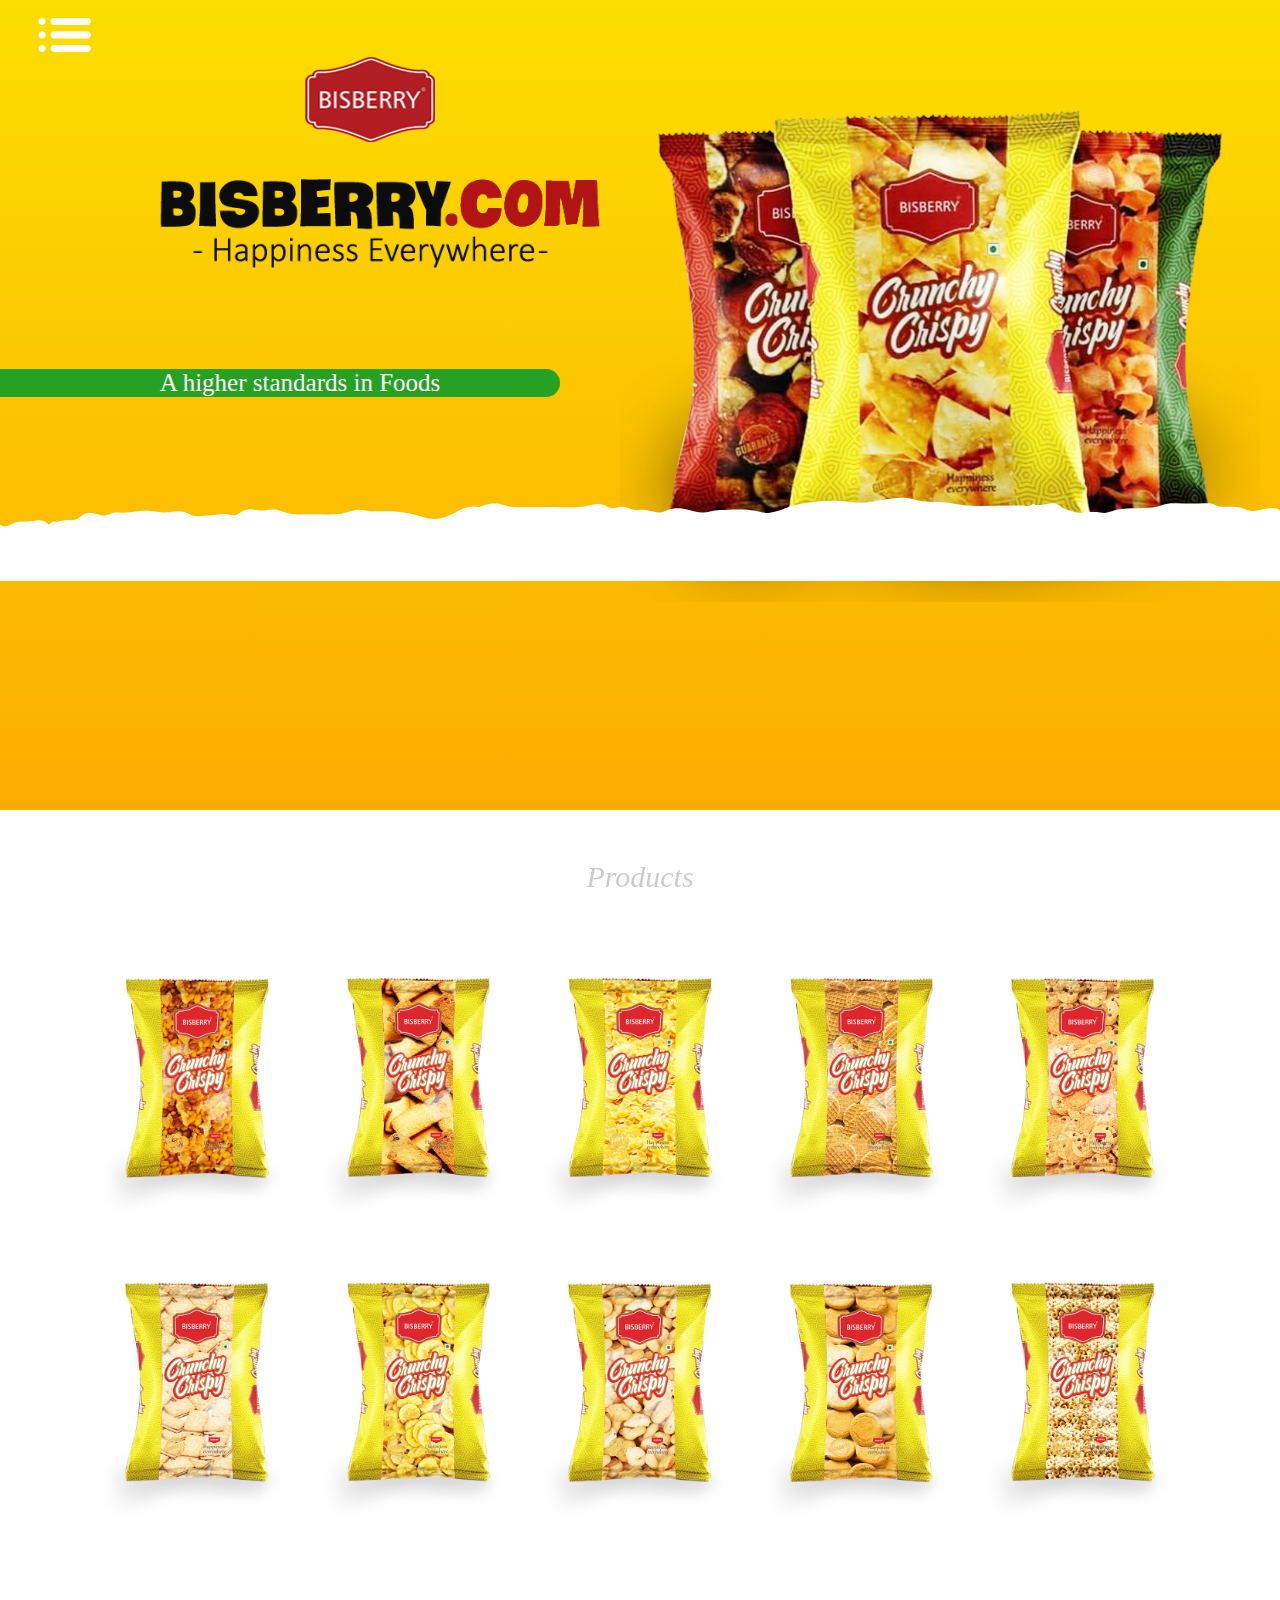
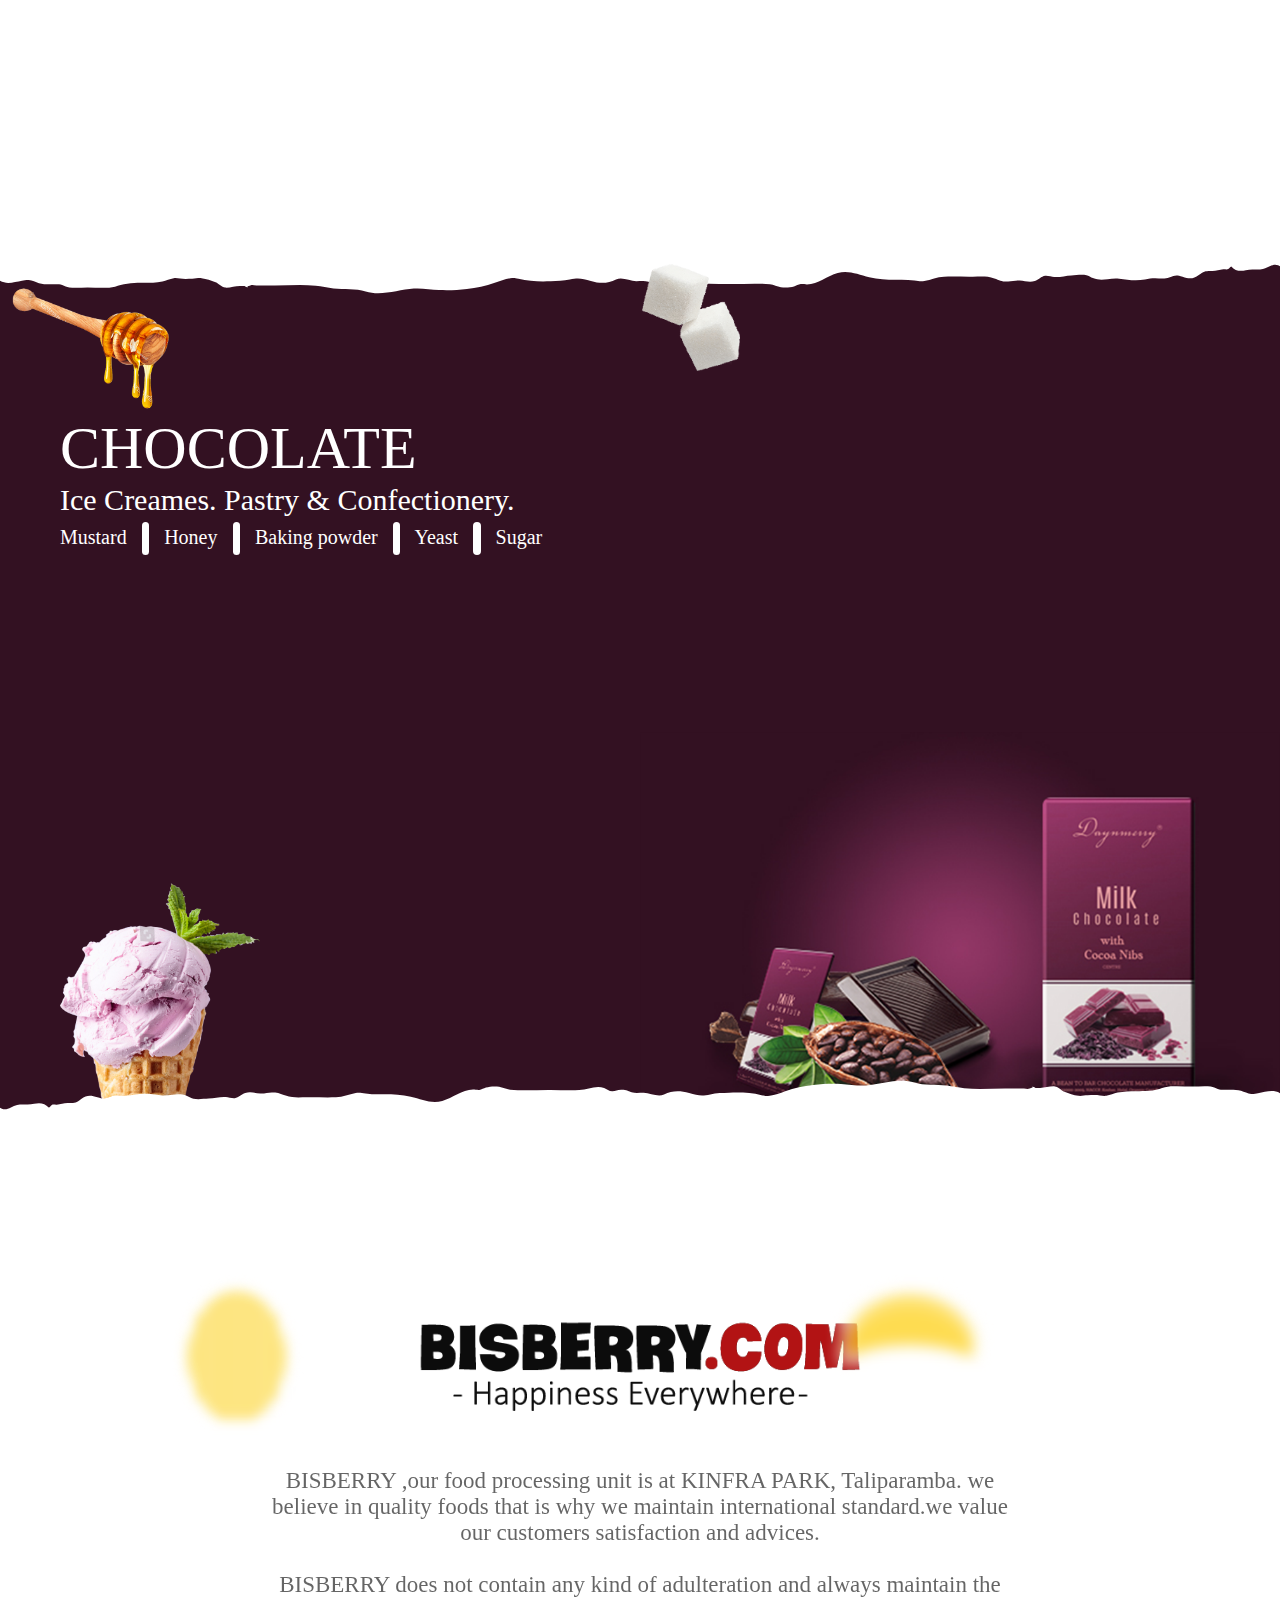
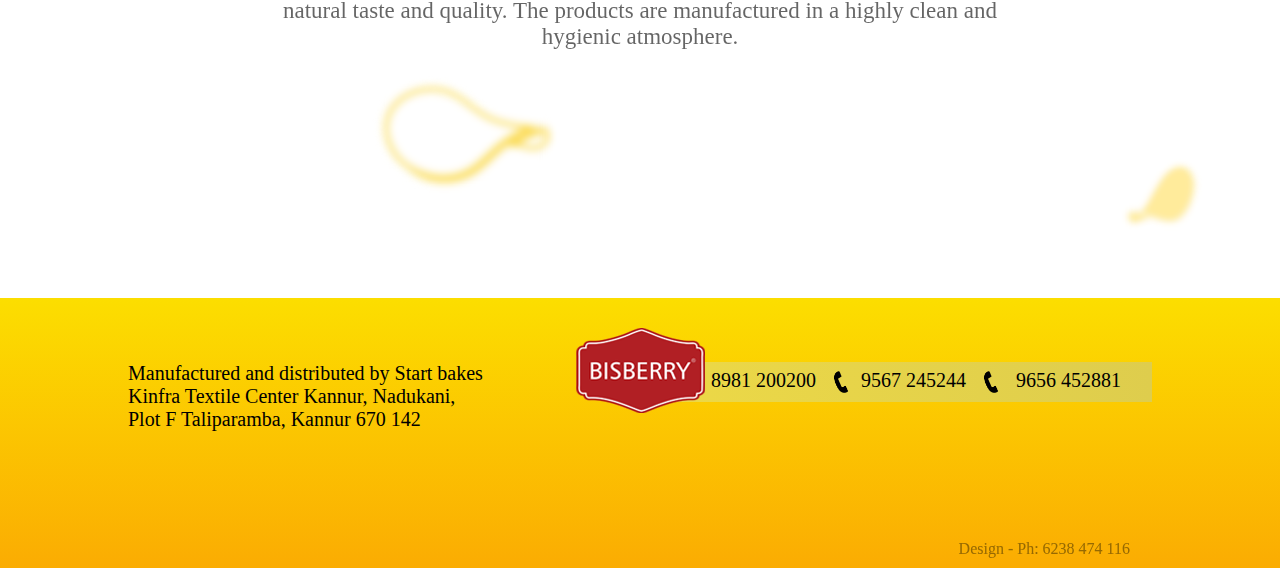
<file: pc.htm>
<!DOCTYPE html>
<html class="html" lang="en-US">
 <head>

  <!-- https://www.geeksforgeeks.org/how-to-show-page-loading-div-until-the-page-has-finished-loading/-->
  <meta http-equiv="Content-type" content="text/html;charset=UTF-8"/>
  <link rel="shortcut icon" href="../images/a-master-favicon.ico?80398973"/>

<link rel="stylesheet" href="styles.css">
<meta name="viewport" content="width=device-width, initial-scale=1.0">

  <title>Bisberry.com</title>
    <link rel="shortcut icon" href="./assets/a-master-favicon.ico?80398973"/>
  <meta name="viewport" content=""/>
  <link rel="canonical" href="http://Bisberry.com/index.html"/>

  <!-- CSS -->
 <style> 
        #loader { 
        	width: 100vw;
        	height: 100vh;
            animation: spalsh 2s linear infinite; 
            position: relative;
            top: 0;
        } 
          
        @keyframes spalsh {
         	0% { 
                transform: rotateY(0deg);
            }  
            50% { 
                transform: rotateY(150deg);
            }
            100% { 
                transform: rotateY(0deg);
            } 
        } 
          
        .center { 
             position: absolute; 
            top: 0; 
            bottom: 0; 
            left: 0; 
            right: 0; 
            margin: auto; 
        } 
    </style> 
   </head>


 <body>

 <div id="loader"  >
 	<img class="center" width="100" src="./asset/logo.png">
 </div> 







 <div  class="top">

   <nav>

      <button  class="collapsible"><img src="./asset/menu.png" width="60"></button>
      
      <div class="links">
      <a href="#page" id="home">Home</a><br>
      <a href="#products">Products</a><br>
      <a href="#about" >About us</a><br>
      <a href="#contact">Contact us</a><br>
    </div>

 </nav>




<div class="name">

	<div class="title">
		<div style="margin-left: 100px"><img class="logo" width="130" src="./asset/logo.png" /></div>
		<div class="bisberry" style="scale: 85%; margin:20px 0px 0px 120px;"><img src='./asset/titile.png'/></div>
		<div class="higer_standard"><p class="text">A higher standards in Foods</p></div>
	
	</div>

	<div class="packs">
	<img class="packs_pack" src='asset/packs.png'/>
	</div>
</div>
<svg class="lineBold">
  <path stroke="" stroke-width="4" fill="#fff"  d="M1032.2,22.7c0.5,0,1,0.1,1.5,0.3c4,0.5,8.6,15,9.8,18.3c1.7,8.2,3.8,16.4,6.2,24.4c1,2.8,2,5.6,3,8.3
	c6,17.7,8.8,36.7,15.4,54.2c-1.7,1.6-6.9,1.8-8.4,2.1c-22.5,3.2-45.1,6-67.6,9.3c-62.5,9.2-125.1,18-188.1,23.1
	c-82.8,6.8-166.5,1.7-249.4,2.1c-94.6,0.5-189,6.7-283.6,6.3c-65.1-0.2-130.1-0.1-195.2-0.1c-15.8,0-31.6-0.4-47.4,0.1
	c-3.7,0.1-6.4-0.3-9.9-1.5c-6.2-2.2-8.4-4.6-11.5-10.2c-3.2-9.7-6.2-19.5-8.9-29.4c-2.5-8.8-5-17.7-7.5-26.6
	c-5-20.6-4.1-44.1,3.5-64.3c2.1,1.9,5.2,4.7,7.8,5.7C7.3,46.9,12,42.2,17.1,41c5.7-1.3,11.5,0.4,17.1-1.2c5.1-1.4,10.9-0.8,14.5,3.8
	c1.4-0.5,1.8-2,3.1-2.7c1.6-0.9,3.2,0,4.9-0.2c3.9-0.4,7.3-1.7,11.4-1.6c6.2,0.1,8-0.1,13.1-4.1c5.4-4.2,9.6-4,16.2-1.8
	c6.5,2.1,7.4,1.6,13.5-0.8c4.3-1.7,9.4-0.7,13.9-0.7c3.7,0,6.6-0.5,10.3-1.2c8.5-1.5,17.4-0.5,25.7,0.8c4.1,0.6,7.5,0,11.6-0.5
	c5.4-0.7,9.4-0.9,14.7,1.1c2.1,0.8,4.2,2.4,6.4,2.9c4.5,0.9,10.6,0,15.2-0.2c5.8-0.2,11.1-2,17.1-1.6c2.4,0.2,6.5,1.5,9,1.2
	c4.1-0.6,6.6-4.1,10.4-5.2c5.2-1.5,9.9,0.1,15,0.5c3.7,0.3,7.9-0.9,11.6-1c6.3-0.3,8.5,1.3,13.8,3.1c7.5,2.5,12.9,1.8,21.7,1.7
	c9.5-0.1,19.1,0.3,28.7,0c7-0.2,12.9-3.2,19.7-4.4c3.6-0.6,6.3,0.1,9.8,0.6c5.1,0.7,10,0.9,15.2,0.8c10.3-0.1,20,0.1,30.1,2.5
	c10.8,2.5,20.4,7.2,31.5,4.2c10.6-2.9,19.4-11.2,30.8-11.4c1.8,0,4.4,0.6,6.2,0.4c2.4-0.3,4.3-1.7,6.7-2.4c3.8-1.2,9.1-1.4,13.1-0.8
	c3.8,0.6,7,2.5,11,2.9c13.3,1.3,26.9,0.2,40.3,0.3c9.6,0,19.3,0.6,28.9,0.1c8.5-0.5,16.2-5,24.8-2.2c2.8,0.9,5.2,3.6,8.3,3.4
	c3.5-0.2,4.8-1.7,9.2-1.6c5.7,0.1,5.8,1.2,10,2.6c4,1.3,7.9,0.5,12.1,0.5c6.5,0.1,14.3,4.9,20.3,1.7c8.1-4.2,16.1-4.2,25.1-1.5
	c8.3,2.5,12.9,3.4,21.1,1.4c6.3-1.5,12.7-1.5,19.1-1.7c11-0.3,21.6-0.2,32.2,2.5c3.7,0.9,4.6,1,8.2,0.6c5.3-1,10.4-2.6,15.5-4.6
	c9.1-3.2,18.4-5.2,27.9-6.1c9.3-1.3,18.4-1.6,27.8-1.2c8.4,0.4,16.8,2.1,25.3,1.5c15.5-1.1,32.8-7.8,48.1-2.9
	c10,3.2,21.5,1.7,32.2,3c5.9,0.7,11.8,2.1,17.7,2.7c13.5,1.5,27.5,0.3,41,0.3c6.3,0,12.6,0.1,18.8,0.1c2.2,0,3.5,0.8,5.7-0.1
	c0.5-0.2,0.9-0.5,1.4-0.6c0.7-0.2,1.3-0.1,2-0.1c2.3,0.2,4.6,0.3,7,0.2c4.9-0.1,9.8-1.9,14.7-1.6c3.8,0.3,6.1,3.9,9.6,5.3
	c4.7,1.8,9,3.5,14,4.1c3.1,0.4,6.1-0.6,9.3-0.6c4,0,8.2-0.3,12.2,0.2c2.3,0.3,4.1,0.8,6.4,0.4c3.9-0.7,7.5-2.3,11.3-3.2
	c9.3-2,18.7-1.2,28.2-1.5c4.7-0.2,9.1-0.8,13.6-2.1c3.7-1.1,7.4-2.4,11.3-2.7c7.2-0.4,14.6,0.1,21.8,0.1c6,0,12.3-0.6,18.2,0
	c2.6,0.3,4.7,1.7,7.1,2.5c2.2,0.8,3.9,0.8,6.3,0.8c5.8,0,11.4-0.5,16.9,1.1c3.3,1,6.7,2.9,10.2,3.2c2.1,0.2,4.9-0.4,6.8-0.8
	c7.8-1.3,16-4.4,23.2,0.7c2.3,1.6,3.9,3.3,6.6,4.5c3.9,1.6,8.1,1.8,12.2,1.1c6.6-1.2,12.7-3.9,19.4-4.9c6.5-1,12.8-1,19.3-0.9
	c5.1,0.1,10.2,0.4,15.3,0.6c5.5,0.3,10.6,0.8,15.9-1.1c5.8-2,11.1-5.1,17.3-5.9c4.8-0.6,9.9-0.6,14.7,0c4.8,0.6,9.5,2,14.4,2.4
	c6.1,0.5,11.8,0,17.7-1.5c11.2-2.9,22-5.4,33.6-6.2c9.3-0.7,18.6-0.3,27.9-0.2c8.2,0.1,15.6,0.3,23.6-1.5c10.2-2.2,20.1-5.3,30.2-8
	c7-1.9,14-3.7,21.2-4.4c6.7-0.7,13.7-0.1,20.5-0.1c7.8,0,15.6,0,23.4,0c1.3,0,3.6-0.5,4.7-0.3c1.2,0.3,2.6,4.3,2.4,4
	c1.6,3.7,2.8,7.8,4.1,11.6c2.4,7.2,4.1,14.3,4.9,21.9c0.5,4.7,0.9,9.2,1.8,13.9c1.8,8.9,4.6,17.6,6.6,26.4
	c1.9,8.5,2.4,16.7,3.5,25.2c0.3,2.3,1.8,6.9,0.5,9.2c-1.5,2.7-6.3,2-8.8,2.1c-12.6,0.2-25.2-0.1-37.7-0.1c-28.8,0-57.5,0.4-86.2,1.5
	c-34.4,1.2-68.7,3.4-103,4.6c-23.8,0.9-47.6,1.6-71.5,0.3c-27.6-1.5-55.3-3.5-82.7-6.9c-10.7-1.3-21.2-3.2-31.8-4.8
	c-12-1.8-24-2.6-36.1-2.6c-5.5,0-11.2,0.4-16.8,0.2c-3.6-0.2-6.2-2.5-9.4-3.8c-7.8-3.3-16.6-3.5-24.9-2.8
	c-6.3,0.5-12.5,2.7-18.5,4.6c-6.5,2-13,4-18.9,7.4c-3.1,1.7-5.7,3.3-9,4.6c-4.5,1.7-8,5.2-12.6,6.3c-3.3,0.8-6.7,0.1-10,1"/>
</svg><!--LINEBOLD_1-->
</div>


 <div class="products">
 	<div class="products_name">	<i>Products</i></div>
 
 	<div class="imgs">
		 <img src="./asset/pack_10.png" />
		 <img src="./asset/pack_2.png" />
		 <img src="./asset/pack_3.png" />
		 <img src="./asset/pack_4.png" />
		 <img src="./asset/pack_5.png" />
		 <img src="./asset/pack_6.png" />
		 <img src="./asset/pack_7.png" />
		 <img src="./asset/pack_8.png" />
		 <img src="./asset/pack_9.png" />
		 <img src="./asset/pack_1.png" />
 	</div>
 </div>
<svg class="lineBold" style="transform: rotate(180deg); top: 50px;">
  <path stroke="" stroke-width="4" fill="#fff"  d="M1032.2,22.7c0.5,0,1,0.1,1.5,0.3c4,0.5,8.6,15,9.8,18.3c1.7,8.2,3.8,16.4,6.2,24.4c1,2.8,2,5.6,3,8.3
	c6,17.7,8.8,36.7,15.4,54.2c-1.7,1.6-6.9,1.8-8.4,2.1c-22.5,3.2-45.1,6-67.6,9.3c-62.5,9.2-125.1,18-188.1,23.1
	c-82.8,6.8-166.5,1.7-249.4,2.1c-94.6,0.5-189,6.7-283.6,6.3c-65.1-0.2-130.1-0.1-195.2-0.1c-15.8,0-31.6-0.4-47.4,0.1
	c-3.7,0.1-6.4-0.3-9.9-1.5c-6.2-2.2-8.4-4.6-11.5-10.2c-3.2-9.7-6.2-19.5-8.9-29.4c-2.5-8.8-5-17.7-7.5-26.6
	c-5-20.6-4.1-44.1,3.5-64.3c2.1,1.9,5.2,4.7,7.8,5.7C7.3,46.9,12,42.2,17.1,41c5.7-1.3,11.5,0.4,17.1-1.2c5.1-1.4,10.9-0.8,14.5,3.8
	c1.4-0.5,1.8-2,3.1-2.7c1.6-0.9,3.2,0,4.9-0.2c3.9-0.4,7.3-1.7,11.4-1.6c6.2,0.1,8-0.1,13.1-4.1c5.4-4.2,9.6-4,16.2-1.8
	c6.5,2.1,7.4,1.6,13.5-0.8c4.3-1.7,9.4-0.7,13.9-0.7c3.7,0,6.6-0.5,10.3-1.2c8.5-1.5,17.4-0.5,25.7,0.8c4.1,0.6,7.5,0,11.6-0.5
	c5.4-0.7,9.4-0.9,14.7,1.1c2.1,0.8,4.2,2.4,6.4,2.9c4.5,0.9,10.6,0,15.2-0.2c5.8-0.2,11.1-2,17.1-1.6c2.4,0.2,6.5,1.5,9,1.2
	c4.1-0.6,6.6-4.1,10.4-5.2c5.2-1.5,9.9,0.1,15,0.5c3.7,0.3,7.9-0.9,11.6-1c6.3-0.3,8.5,1.3,13.8,3.1c7.5,2.5,12.9,1.8,21.7,1.7
	c9.5-0.1,19.1,0.3,28.7,0c7-0.2,12.9-3.2,19.7-4.4c3.6-0.6,6.3,0.1,9.8,0.6c5.1,0.7,10,0.9,15.2,0.8c10.3-0.1,20,0.1,30.1,2.5
	c10.8,2.5,20.4,7.2,31.5,4.2c10.6-2.9,19.4-11.2,30.8-11.4c1.8,0,4.4,0.6,6.2,0.4c2.4-0.3,4.3-1.7,6.7-2.4c3.8-1.2,9.1-1.4,13.1-0.8
	c3.8,0.6,7,2.5,11,2.9c13.3,1.3,26.9,0.2,40.3,0.3c9.6,0,19.3,0.6,28.9,0.1c8.5-0.5,16.2-5,24.8-2.2c2.8,0.9,5.2,3.6,8.3,3.4
	c3.5-0.2,4.8-1.7,9.2-1.6c5.7,0.1,5.8,1.2,10,2.6c4,1.3,7.9,0.5,12.1,0.5c6.5,0.1,14.3,4.9,20.3,1.7c8.1-4.2,16.1-4.2,25.1-1.5
	c8.3,2.5,12.9,3.4,21.1,1.4c6.3-1.5,12.7-1.5,19.1-1.7c11-0.3,21.6-0.2,32.2,2.5c3.7,0.9,4.6,1,8.2,0.6c5.3-1,10.4-2.6,15.5-4.6
	c9.1-3.2,18.4-5.2,27.9-6.1c9.3-1.3,18.4-1.6,27.8-1.2c8.4,0.4,16.8,2.1,25.3,1.5c15.5-1.1,32.8-7.8,48.1-2.9
	c10,3.2,21.5,1.7,32.2,3c5.9,0.7,11.8,2.1,17.7,2.7c13.5,1.5,27.5,0.3,41,0.3c6.3,0,12.6,0.1,18.8,0.1c2.2,0,3.5,0.8,5.7-0.1
	c0.5-0.2,0.9-0.5,1.4-0.6c0.7-0.2,1.3-0.1,2-0.1c2.3,0.2,4.6,0.3,7,0.2c4.9-0.1,9.8-1.9,14.7-1.6c3.8,0.3,6.1,3.9,9.6,5.3
	c4.7,1.8,9,3.5,14,4.1c3.1,0.4,6.1-0.6,9.3-0.6c4,0,8.2-0.3,12.2,0.2c2.3,0.3,4.1,0.8,6.4,0.4c3.9-0.7,7.5-2.3,11.3-3.2
	c9.3-2,18.7-1.2,28.2-1.5c4.7-0.2,9.1-0.8,13.6-2.1c3.7-1.1,7.4-2.4,11.3-2.7c7.2-0.4,14.6,0.1,21.8,0.1c6,0,12.3-0.6,18.2,0
	c2.6,0.3,4.7,1.7,7.1,2.5c2.2,0.8,3.9,0.8,6.3,0.8c5.8,0,11.4-0.5,16.9,1.1c3.3,1,6.7,2.9,10.2,3.2c2.1,0.2,4.9-0.4,6.8-0.8
	c7.8-1.3,16-4.4,23.2,0.7c2.3,1.6,3.9,3.3,6.6,4.5c3.9,1.6,8.1,1.8,12.2,1.1c6.6-1.2,12.7-3.9,19.4-4.9c6.5-1,12.8-1,19.3-0.9
	c5.1,0.1,10.2,0.4,15.3,0.6c5.5,0.3,10.6,0.8,15.9-1.1c5.8-2,11.1-5.1,17.3-5.9c4.8-0.6,9.9-0.6,14.7,0c4.8,0.6,9.5,2,14.4,2.4
	c6.1,0.5,11.8,0,17.7-1.5c11.2-2.9,22-5.4,33.6-6.2c9.3-0.7,18.6-0.3,27.9-0.2c8.2,0.1,15.6,0.3,23.6-1.5c10.2-2.2,20.1-5.3,30.2-8
	c7-1.9,14-3.7,21.2-4.4c6.7-0.7,13.7-0.1,20.5-0.1c7.8,0,15.6,0,23.4,0c1.3,0,3.6-0.5,4.7-0.3c1.2,0.3,2.6,4.3,2.4,4
	c1.6,3.7,2.8,7.8,4.1,11.6c2.4,7.2,4.1,14.3,4.9,21.9c0.5,4.7,0.9,9.2,1.8,13.9c1.8,8.9,4.6,17.6,6.6,26.4
	c1.9,8.5,2.4,16.7,3.5,25.2c0.3,2.3,1.8,6.9,0.5,9.2c-1.5,2.7-6.3,2-8.8,2.1c-12.6,0.2-25.2-0.1-37.7-0.1c-28.8,0-57.5,0.4-86.2,1.5
	c-34.4,1.2-68.7,3.4-103,4.6c-23.8,0.9-47.6,1.6-71.5,0.3c-27.6-1.5-55.3-3.5-82.7-6.9c-10.7-1.3-21.2-3.2-31.8-4.8
	c-12-1.8-24-2.6-36.1-2.6c-5.5,0-11.2,0.4-16.8,0.2c-3.6-0.2-6.2-2.5-9.4-3.8c-7.8-3.3-16.6-3.5-24.9-2.8
	c-6.3,0.5-12.5,2.7-18.5,4.6c-6.5,2-13,4-18.9,7.4c-3.1,1.7-5.7,3.3-9,4.6c-4.5,1.7-8,5.2-12.6,6.3c-3.3,0.8-6.7,0.1-10,1"/>
</svg><!--LINEBOLD_1-->

<div class="choc">
  	<img width="200" src="./asset/honey.png" style="position: absolute; top: 0px;left: 0px; z-index: 1" />
  	<img class="particle" width="100" src="./asset/sugar.png" style="position: absolute;  top: 0px;left: 50%;z-index: 3" />
  	<img width="50%" src="./asset/choc.png" style="position: absolute; right: 0px; bottom: 0px;z-index: 1" />
  	<img width="200" src="./asset/ice.png" style="position: absolute;  left: 60px; bottom: 0px; z-index: 1" />

  	<div class="choc_text" style="position: absolute;  left: 60px; top: 150px; z-index: 1">
  		<p><b style="font-size: 60px; font-weight: 100">CHOCOLATE</b></br>
  			<p style="font-size: 30px;">Ice Creames. Pastry & Confectionery.</p>
			<p style="font-size: 20px;font-weight: 200">Mustard   <span class="dot">.</span>   Honey    <span class="dot">.</span>   Baking powder <span class="dot">.</span>     Yeast <span class="dot">.</span> Sugar</p>
  	</div>
 </div>

<svg class="lineBold" style="top: -100px;">
  <path stroke="" stroke-width="4" fill="#fff"  d="M1032.2,22.7c0.5,0,1,0.1,1.5,0.3c4,0.5,8.6,15,9.8,18.3c1.7,8.2,3.8,16.4,6.2,24.4c1,2.8,2,5.6,3,8.3
	c6,17.7,8.8,36.7,15.4,54.2c-1.7,1.6-6.9,1.8-8.4,2.1c-22.5,3.2-45.1,6-67.6,9.3c-62.5,9.2-125.1,18-188.1,23.1
	c-82.8,6.8-166.5,1.7-249.4,2.1c-94.6,0.5-189,6.7-283.6,6.3c-65.1-0.2-130.1-0.1-195.2-0.1c-15.8,0-31.6-0.4-47.4,0.1
	c-3.7,0.1-6.4-0.3-9.9-1.5c-6.2-2.2-8.4-4.6-11.5-10.2c-3.2-9.7-6.2-19.5-8.9-29.4c-2.5-8.8-5-17.7-7.5-26.6
	c-5-20.6-4.1-44.1,3.5-64.3c2.1,1.9,5.2,4.7,7.8,5.7C7.3,46.9,12,42.2,17.1,41c5.7-1.3,11.5,0.4,17.1-1.2c5.1-1.4,10.9-0.8,14.5,3.8
	c1.4-0.5,1.8-2,3.1-2.7c1.6-0.9,3.2,0,4.9-0.2c3.9-0.4,7.3-1.7,11.4-1.6c6.2,0.1,8-0.1,13.1-4.1c5.4-4.2,9.6-4,16.2-1.8
	c6.5,2.1,7.4,1.6,13.5-0.8c4.3-1.7,9.4-0.7,13.9-0.7c3.7,0,6.6-0.5,10.3-1.2c8.5-1.5,17.4-0.5,25.7,0.8c4.1,0.6,7.5,0,11.6-0.5
	c5.4-0.7,9.4-0.9,14.7,1.1c2.1,0.8,4.2,2.4,6.4,2.9c4.5,0.9,10.6,0,15.2-0.2c5.8-0.2,11.1-2,17.1-1.6c2.4,0.2,6.5,1.5,9,1.2
	c4.1-0.6,6.6-4.1,10.4-5.2c5.2-1.5,9.9,0.1,15,0.5c3.7,0.3,7.9-0.9,11.6-1c6.3-0.3,8.5,1.3,13.8,3.1c7.5,2.5,12.9,1.8,21.7,1.7
	c9.5-0.1,19.1,0.3,28.7,0c7-0.2,12.9-3.2,19.7-4.4c3.6-0.6,6.3,0.1,9.8,0.6c5.1,0.7,10,0.9,15.2,0.8c10.3-0.1,20,0.1,30.1,2.5
	c10.8,2.5,20.4,7.2,31.5,4.2c10.6-2.9,19.4-11.2,30.8-11.4c1.8,0,4.4,0.6,6.2,0.4c2.4-0.3,4.3-1.7,6.7-2.4c3.8-1.2,9.1-1.4,13.1-0.8
	c3.8,0.6,7,2.5,11,2.9c13.3,1.3,26.9,0.2,40.3,0.3c9.6,0,19.3,0.6,28.9,0.1c8.5-0.5,16.2-5,24.8-2.2c2.8,0.9,5.2,3.6,8.3,3.4
	c3.5-0.2,4.8-1.7,9.2-1.6c5.7,0.1,5.8,1.2,10,2.6c4,1.3,7.9,0.5,12.1,0.5c6.5,0.1,14.3,4.9,20.3,1.7c8.1-4.2,16.1-4.2,25.1-1.5
	c8.3,2.5,12.9,3.4,21.1,1.4c6.3-1.5,12.7-1.5,19.1-1.7c11-0.3,21.6-0.2,32.2,2.5c3.7,0.9,4.6,1,8.2,0.6c5.3-1,10.4-2.6,15.5-4.6
	c9.1-3.2,18.4-5.2,27.9-6.1c9.3-1.3,18.4-1.6,27.8-1.2c8.4,0.4,16.8,2.1,25.3,1.5c15.5-1.1,32.8-7.8,48.1-2.9
	c10,3.2,21.5,1.7,32.2,3c5.9,0.7,11.8,2.1,17.7,2.7c13.5,1.5,27.5,0.3,41,0.3c6.3,0,12.6,0.1,18.8,0.1c2.2,0,3.5,0.8,5.7-0.1
	c0.5-0.2,0.9-0.5,1.4-0.6c0.7-0.2,1.3-0.1,2-0.1c2.3,0.2,4.6,0.3,7,0.2c4.9-0.1,9.8-1.9,14.7-1.6c3.8,0.3,6.1,3.9,9.6,5.3
	c4.7,1.8,9,3.5,14,4.1c3.1,0.4,6.1-0.6,9.3-0.6c4,0,8.2-0.3,12.2,0.2c2.3,0.3,4.1,0.8,6.4,0.4c3.9-0.7,7.5-2.3,11.3-3.2
	c9.3-2,18.7-1.2,28.2-1.5c4.7-0.2,9.1-0.8,13.6-2.1c3.7-1.1,7.4-2.4,11.3-2.7c7.2-0.4,14.6,0.1,21.8,0.1c6,0,12.3-0.6,18.2,0
	c2.6,0.3,4.7,1.7,7.1,2.5c2.2,0.8,3.9,0.8,6.3,0.8c5.8,0,11.4-0.5,16.9,1.1c3.3,1,6.7,2.9,10.2,3.2c2.1,0.2,4.9-0.4,6.8-0.8
	c7.8-1.3,16-4.4,23.2,0.7c2.3,1.6,3.9,3.3,6.6,4.5c3.9,1.6,8.1,1.8,12.2,1.1c6.6-1.2,12.7-3.9,19.4-4.9c6.5-1,12.8-1,19.3-0.9
	c5.1,0.1,10.2,0.4,15.3,0.6c5.5,0.3,10.6,0.8,15.9-1.1c5.8-2,11.1-5.1,17.3-5.9c4.8-0.6,9.9-0.6,14.7,0c4.8,0.6,9.5,2,14.4,2.4
	c6.1,0.5,11.8,0,17.7-1.5c11.2-2.9,22-5.4,33.6-6.2c9.3-0.7,18.6-0.3,27.9-0.2c8.2,0.1,15.6,0.3,23.6-1.5c10.2-2.2,20.1-5.3,30.2-8
	c7-1.9,14-3.7,21.2-4.4c6.7-0.7,13.7-0.1,20.5-0.1c7.8,0,15.6,0,23.4,0c1.3,0,3.6-0.5,4.7-0.3c1.2,0.3,2.6,4.3,2.4,4
	c1.6,3.7,2.8,7.8,4.1,11.6c2.4,7.2,4.1,14.3,4.9,21.9c0.5,4.7,0.9,9.2,1.8,13.9c1.8,8.9,4.6,17.6,6.6,26.4
	c1.9,8.5,2.4,16.7,3.5,25.2c0.3,2.3,1.8,6.9,0.5,9.2c-1.5,2.7-6.3,2-8.8,2.1c-12.6,0.2-25.2-0.1-37.7-0.1c-28.8,0-57.5,0.4-86.2,1.5
	c-34.4,1.2-68.7,3.4-103,4.6c-23.8,0.9-47.6,1.6-71.5,0.3c-27.6-1.5-55.3-3.5-82.7-6.9c-10.7-1.3-21.2-3.2-31.8-4.8
	c-12-1.8-24-2.6-36.1-2.6c-5.5,0-11.2,0.4-16.8,0.2c-3.6-0.2-6.2-2.5-9.4-3.8c-7.8-3.3-16.6-3.5-24.9-2.8
	c-6.3,0.5-12.5,2.7-18.5,4.6c-6.5,2-13,4-18.9,7.4c-3.1,1.7-5.7,3.3-9,4.6c-4.5,1.7-8,5.2-12.6,6.3c-3.3,0.8-6.7,0.1-10,1"/>
</svg><!--LINEBOLD_1-->



<div class="contact">
	<div style="scale: 85%;margin-bottom: 40px; padding-top: 50px;z-index: 3"><img src='./asset/titile.png'/></div>

<div style="position: absolute; width: 60%; z-index: 3; opacity: 0.6">
<p>
BISBERRY ,our food processing unit is at KINFRA PARK, Taliparamba. we believe in quality foods that is why we maintain international standard.we value our customers satisfaction and advices.</p>
</br><p>
BISBERRY does not contain any kind of adulteration and always maintain the natural taste and quality. The products are manufactured in a highly clean and hygienic atmosphere.
</p>
</div>

<img class="particle" width="150" src="./asset/Particles/p1.png" style="position: absolute;  left: 160px; top: 0px; z-index: 0" />
<img class="particle" width="200" src="./asset/Particles/p2.png" style="position: absolute;  right: 260px; top: 0px; z-index: 0" />

<img class="particle" width="200" src="./asset/Particles/p3.png" style="position: absolute;  left: 360px; bottom: 100px; z-index: 0" />

<img class="particle" width="100" src="./asset/Particles/p4.png" style="position: absolute;  right: 60px; bottom: 50px; z-index: 0" />

</div>






	
<div class="footer">
	<img src="asset/logo.png" style="position: absolute; left: 45%; bottom: 150px; z-index: 4">
<div class="footer_text">
<p>Manufactured and distributed by Start bakes</br> 
Kinfra Textile Center Kannur, Nadukani, </br> 
Plot F Taliparamba, Kannur 670 142 </p>
</div>
<div class="footer_call">
	  <a href=""><img width="40" src="asset/phone.png"/>8981 200200</a> 
       <a href=""><img width="40" src="asset/phone.png"/>9567 245244 </a>
       <a href=""><img width="40"  src="asset/phone.png"/> 9656 452881 </a>
</div>


<div style="position: absolute; right: 150px; bottom: 10px; filter: invert(100);">
    <!-- <img src="./asset/tag.png">   -->
    <p><a href="https://www.instagram.com/amir_abbasy_" style="color: #fff; opacity: 0.4; text-decoration: none;">Design -  Ph: 6238 474 116</a></p>
    </div>
</div>



  <script>

  // Flashscreen
//-------------------------

      document.onreadystatechange = function() { 
            if (document.readyState !== "complete") { 
                document.querySelector( 
                  "body").style.visibility = "hidden"; 
                document.querySelector( 
                  "#loader").style.visibility = "visible"; 
            } else { 
                document.querySelector( 
                  "#loader").style.display = "none"; 
                document.querySelector( 
                  "body").style.visibility = "visible"; 
            } 
        }; 
   
  // amir Script
//-------------------------
var coll = document.getElementsByClassName("collapsible");
var i;
for (i = 0; i < coll.length; i++) {
  coll[i].addEventListener("click", function() {
    this.classList.toggle("active");
    var content = this.nextElementSibling;
    if (content.style.display === "block") {
      content.style.display = "none";
    } else {
      content.style.display = "block";
    }
  });
}


</script>
</body>
</html>
</file>
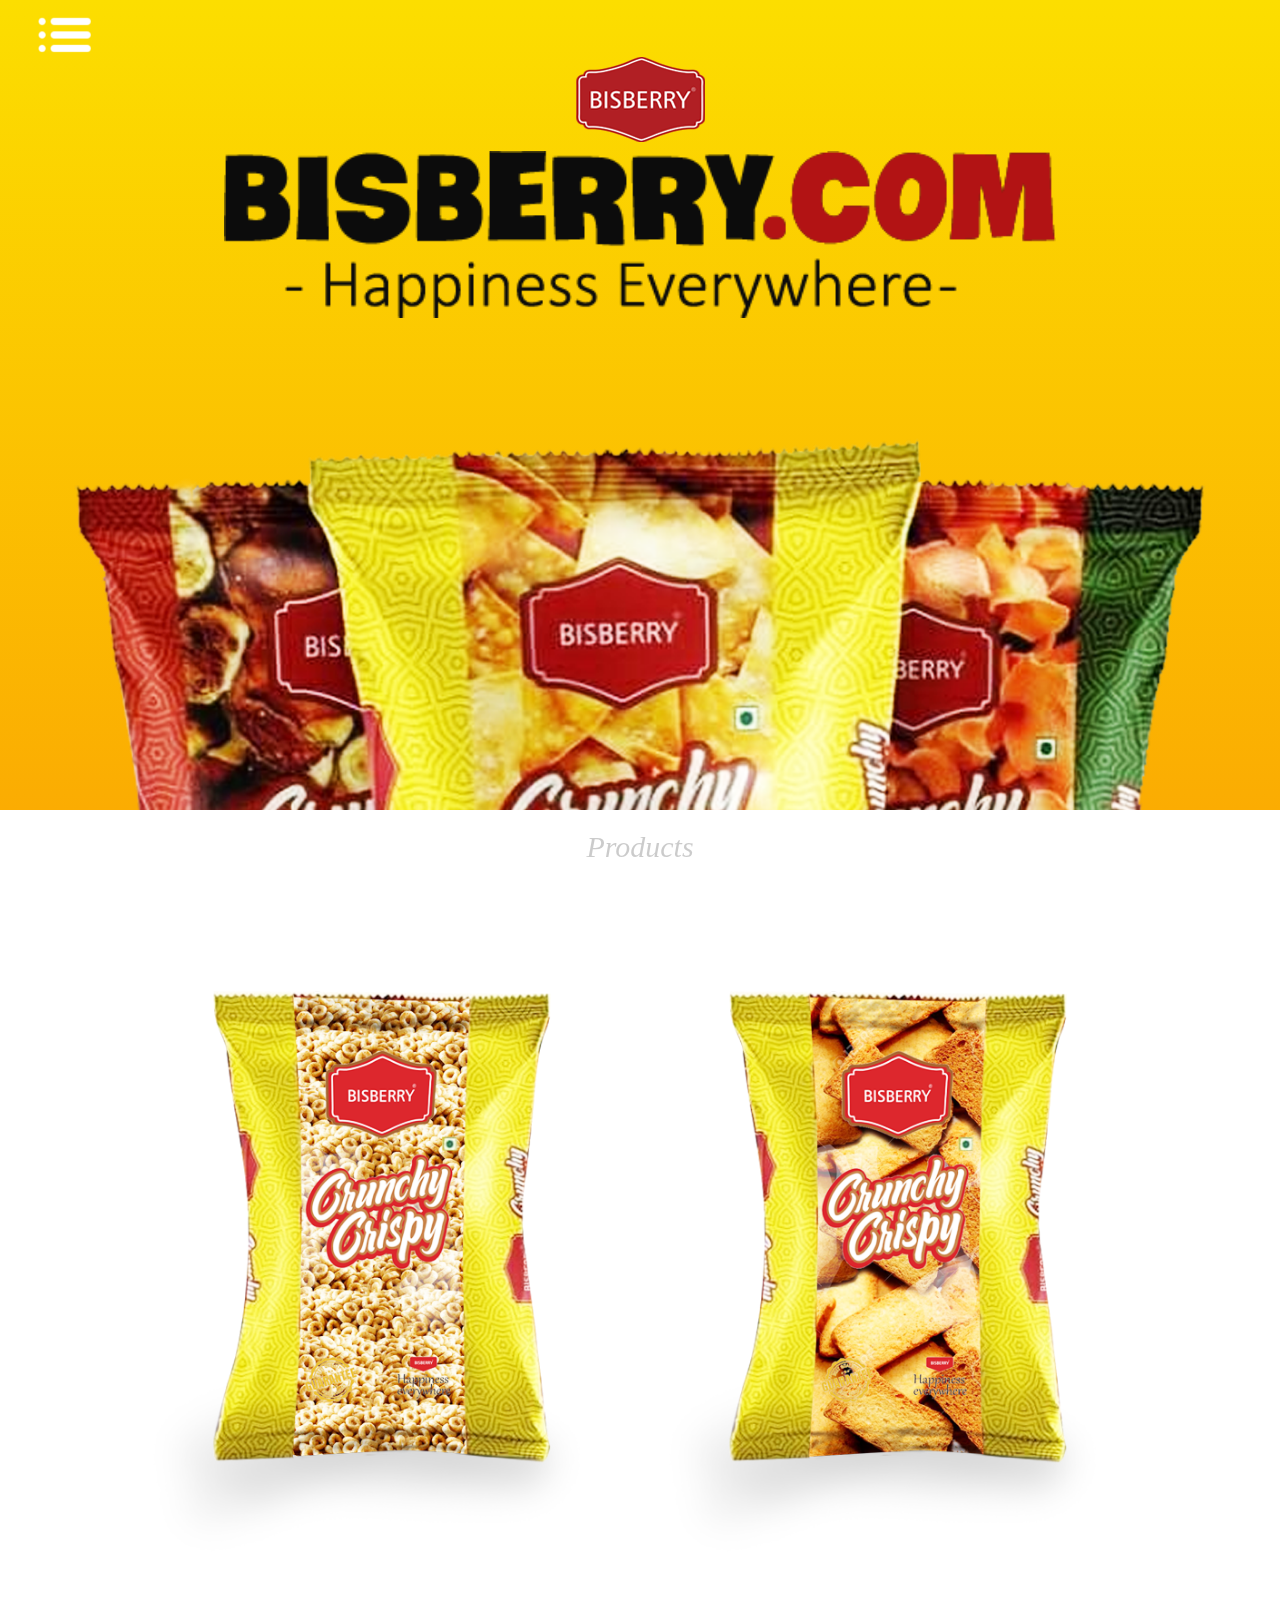
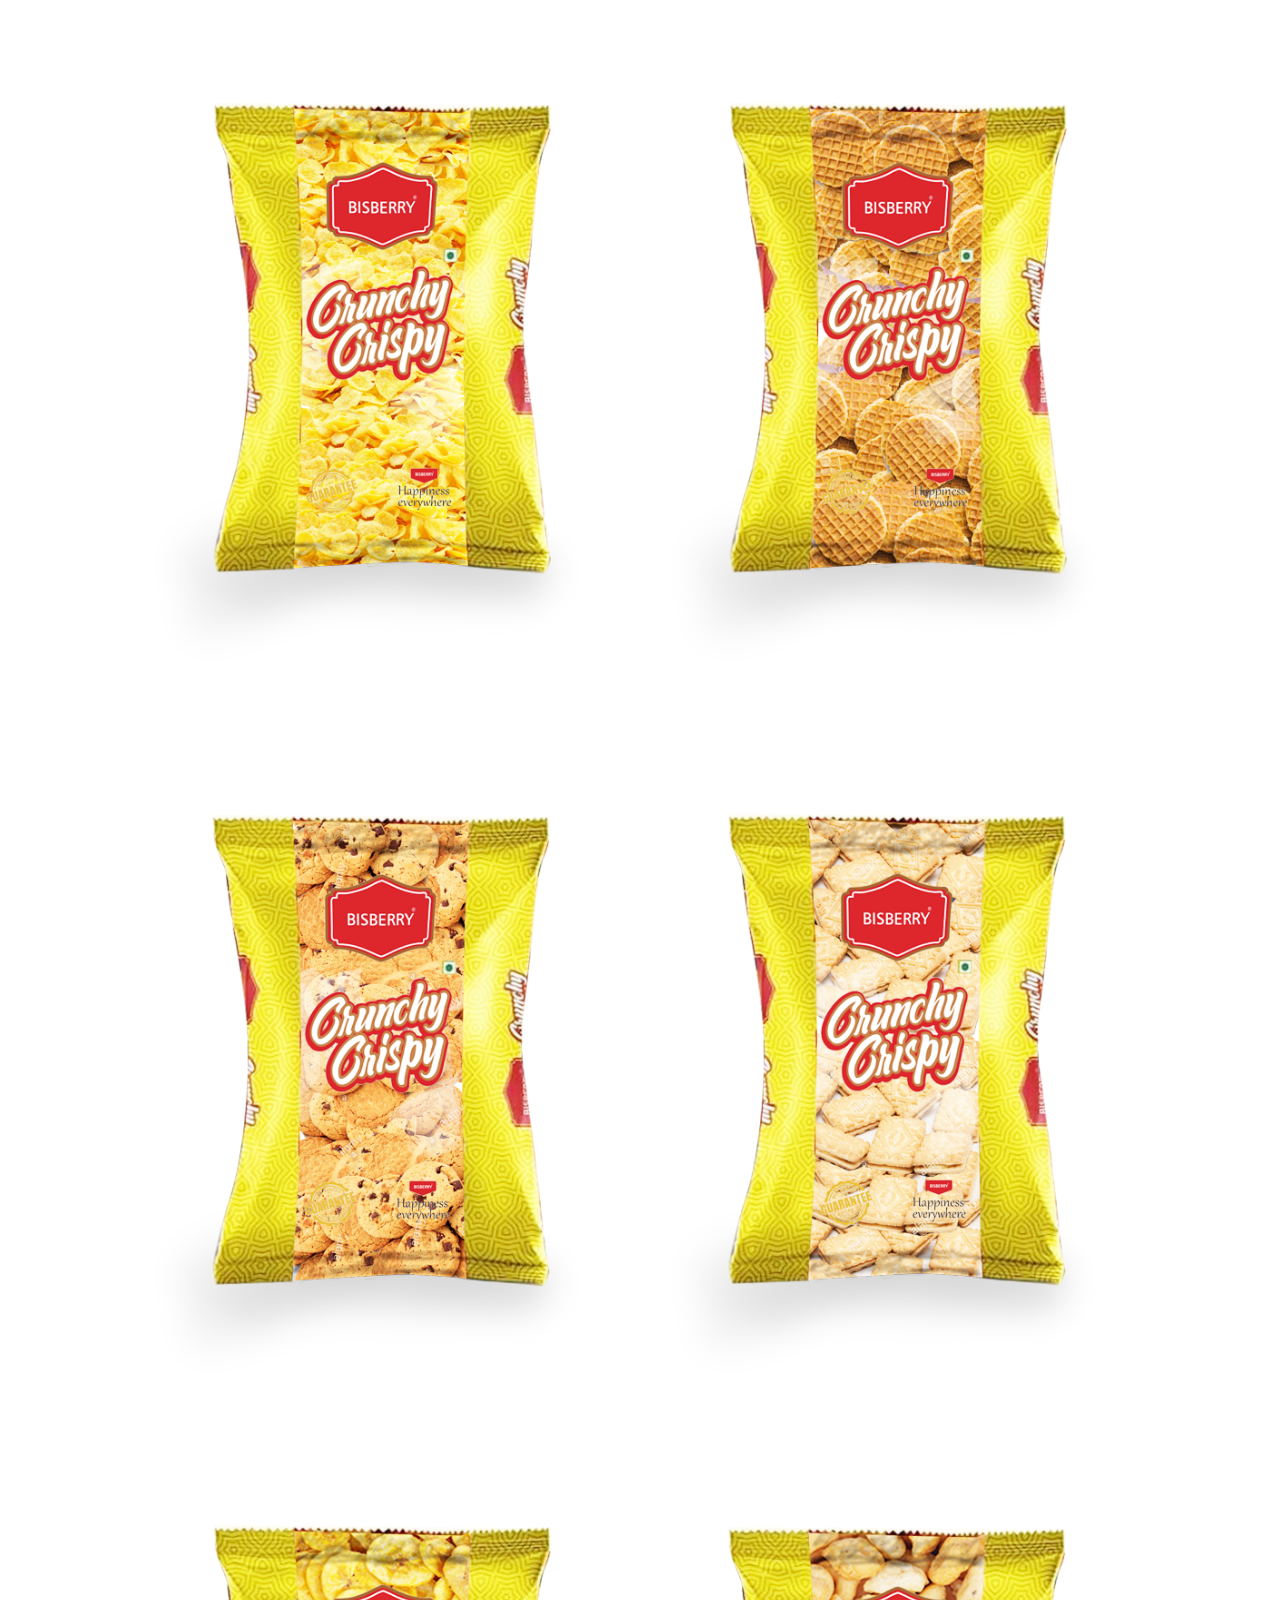
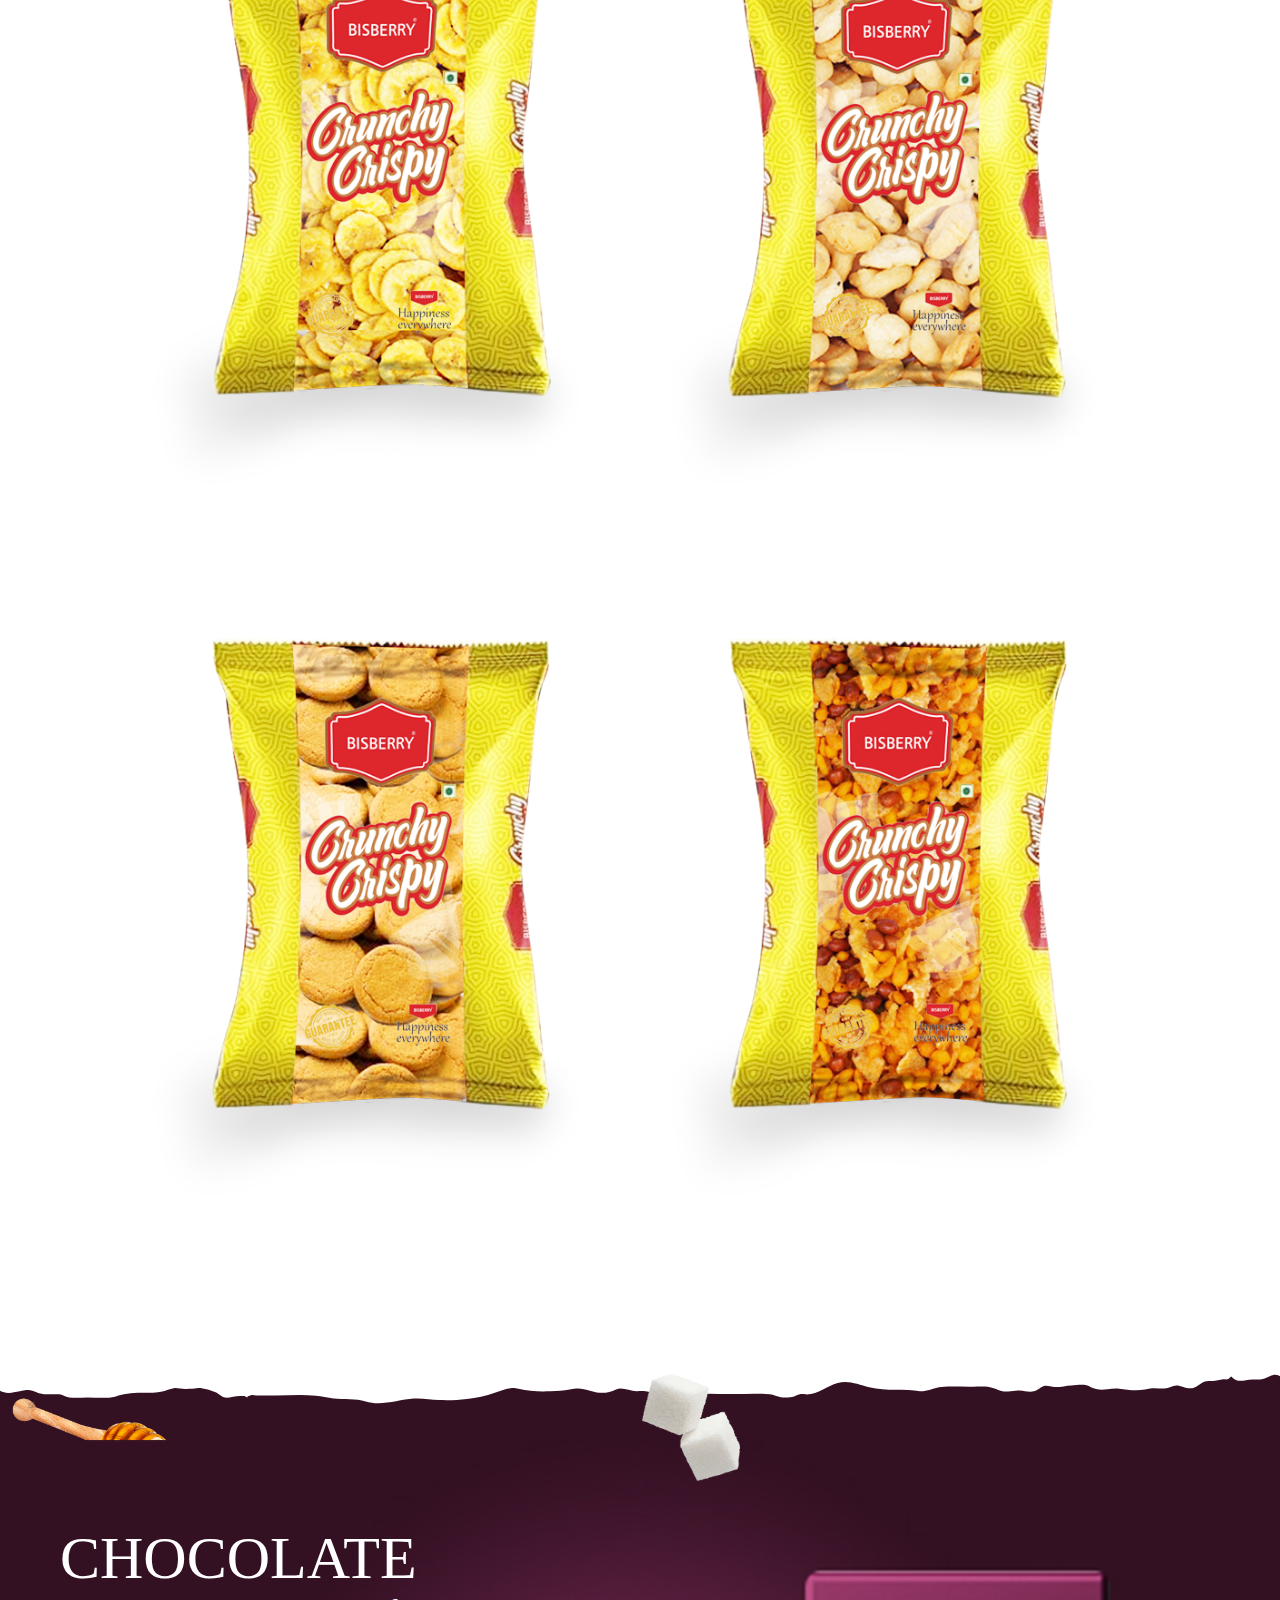
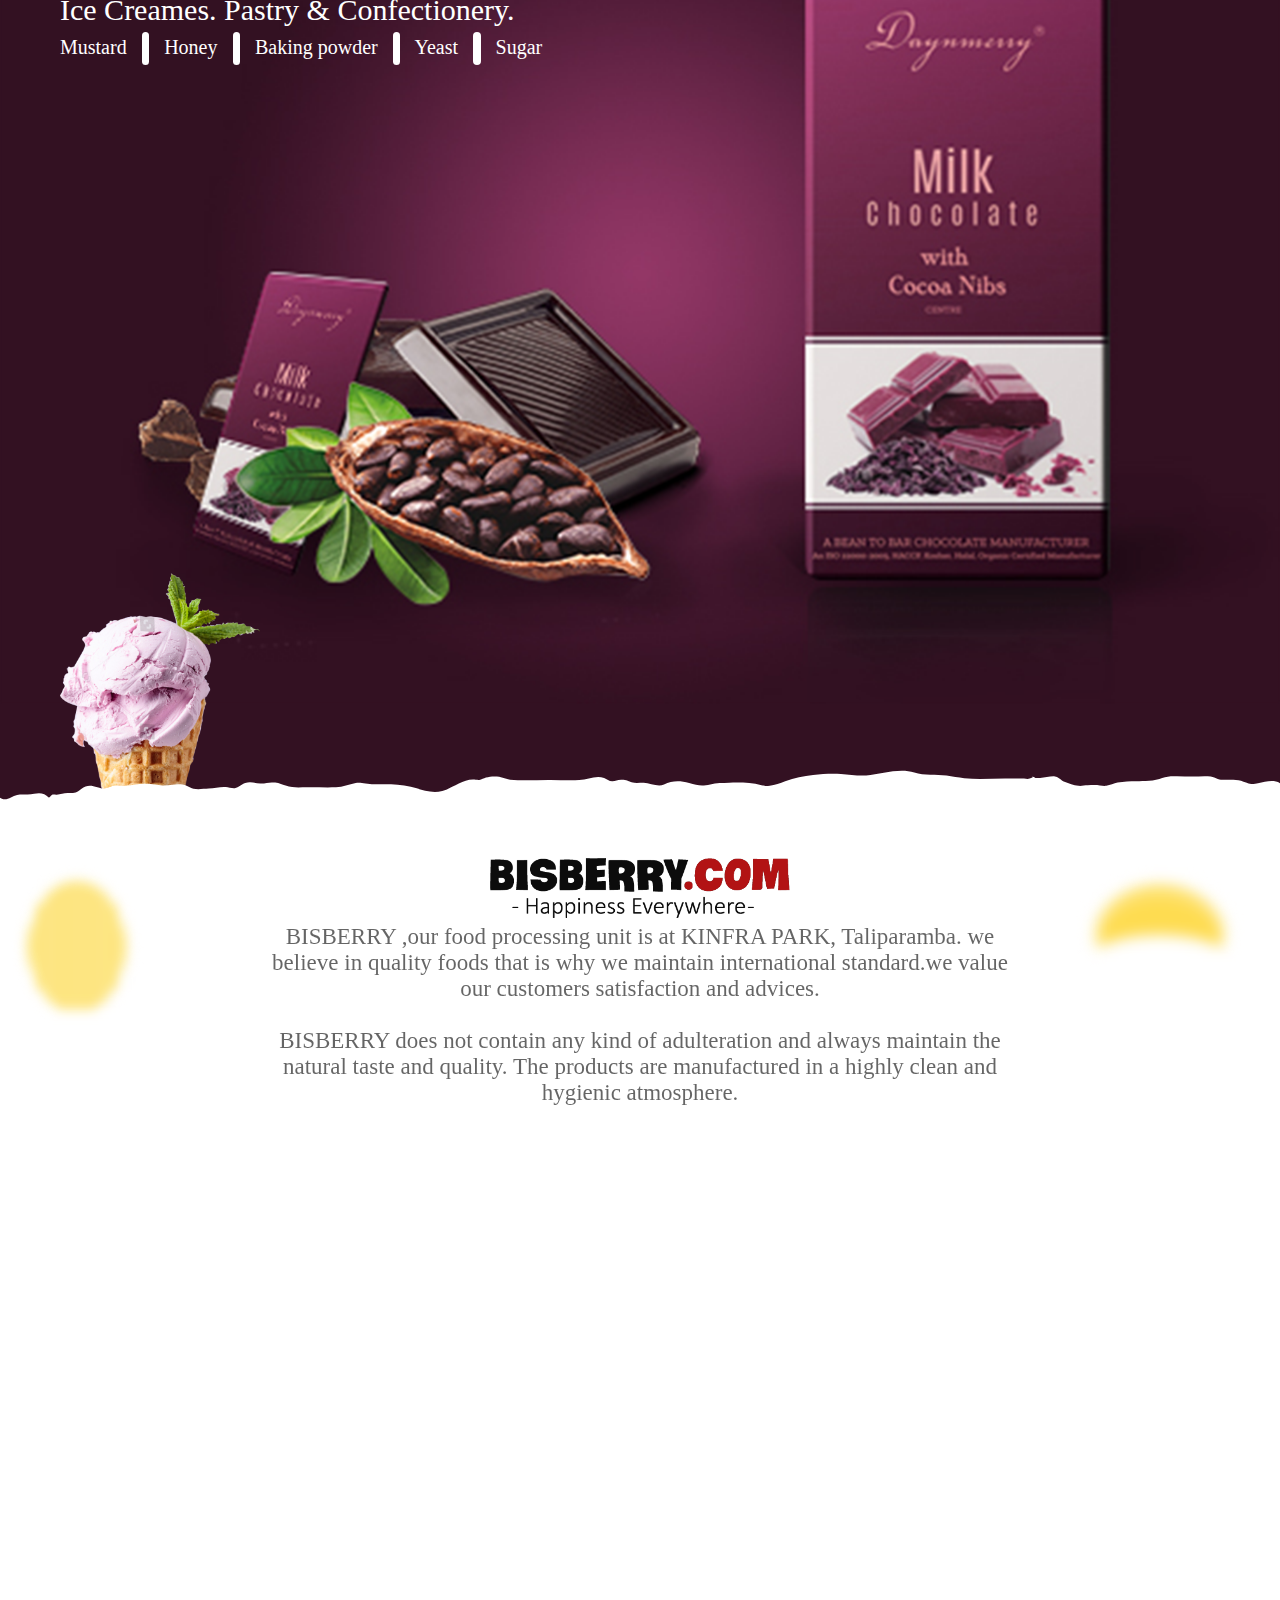
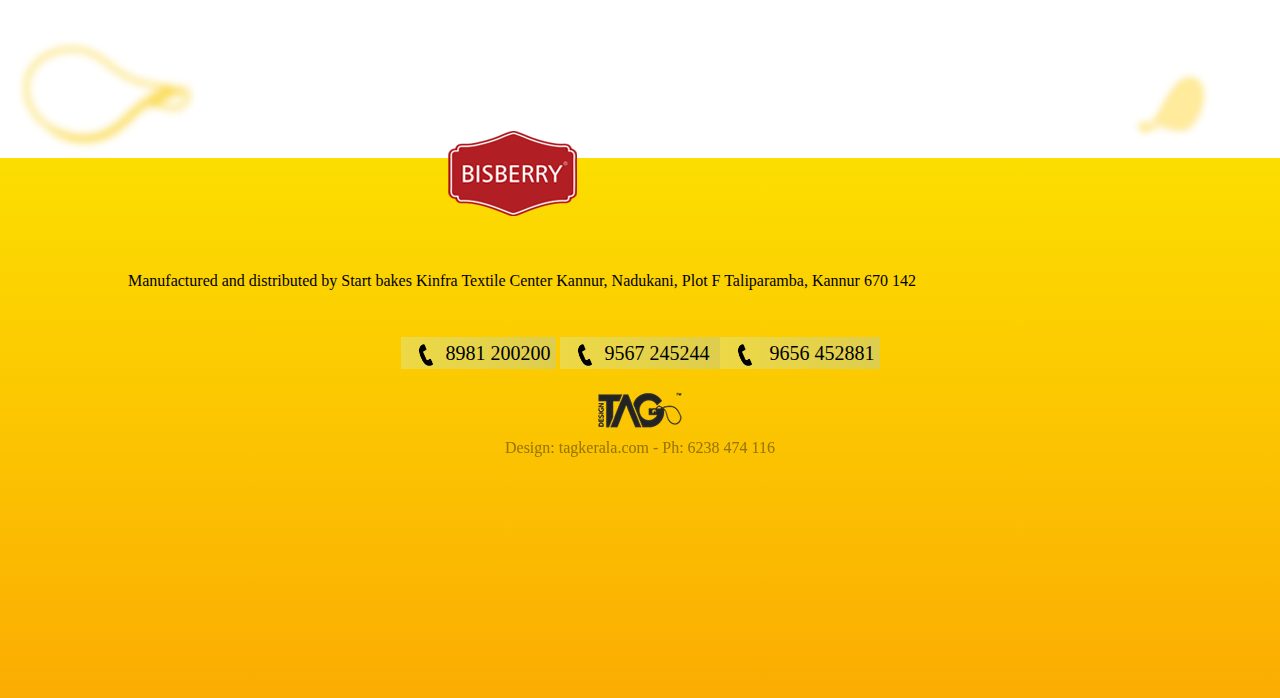
<file: phone.htm>
<!DOCTYPE html>
<html class="html" lang="en-US">
 <head>

  <!-- https://www.geeksforgeeks.org/how-to-show-page-loading-div-until-the-page-has-finished-loading/-->
  <meta http-equiv="Content-type" content="text/html;charset=UTF-8"/>
  <link rel="shortcut icon" href="../images/a-master-favicon.ico?80398973"/>

<link rel="stylesheet" href="styles_mob.css">
<meta name="viewport" content="width=device-width, initial-scale=1.0">

  <title>Bisberry.com</title>
    <link rel="shortcut icon" href="./assets/a-master-favicon.ico?80398973"/>
  <meta name="viewport" content=""/>
  <link rel="canonical" href="http://Bisberry.com/index.html"/>

   <!-- CSS -->
 <style> 
        #loader { 
        	width: 100vw;
        	height: 100vh;
            animation: spalsh 2s linear infinite; 
            position: relative;
            top: 0;
        } 
          #loader  img{width: 40%;}

        @keyframes spalsh {
         	0% { 
                transform: rotateY(0deg);
            }  
            50% { 
                transform: rotateY(150deg);
            }
            100% { 
                transform: rotateY(0deg);
            } 
        } 
          
        .center { 
             position: absolute; 
            top: 0; 
            bottom: 0; 
            left: 0; 
            right: 0; 
            margin: auto; 
        } 
    </style> 
   </head>


 <body>

 <div id="loader"  >
 	<img class="center"  src="./asset/logo.png">
 </div> 



 <div  class="top">

   <nav>

      <button  class="collapsible"><img src="./asset/menu.png" width="60"></button>
      
      <div class="links">
      <a href="#page" id="home">Home</a><br>
      <a href="#products">Products</a><br>
      <a href="#about" >About us</a><br>
      <a href="#contact">Contact us</a><br>
    </div>

 </nav>




<div class="name">
<img class="logo"  src="./asset/logo.png" />
<div class="bisberry"><img src='./asset/titile.png'/></div>
<img class="packs_pack" src='./asset/packs.png'/>
<div class="higer_standard">
	<p class="text">A higher standards in Foods</p>
</div>


</div>
<svg class="lineBold">
  <path stroke="" stroke-width="4" fill="#fff"  d="M1032.2,22.7c0.5,0,1,0.1,1.5,0.3c4,0.5,8.6,15,9.8,18.3c1.7,8.2,3.8,16.4,6.2,24.4c1,2.8,2,5.6,3,8.3
	c6,17.7,8.8,36.7,15.4,54.2c-1.7,1.6-6.9,1.8-8.4,2.1c-22.5,3.2-45.1,6-67.6,9.3c-62.5,9.2-125.1,18-188.1,23.1
	c-82.8,6.8-166.5,1.7-249.4,2.1c-94.6,0.5-189,6.7-283.6,6.3c-65.1-0.2-130.1-0.1-195.2-0.1c-15.8,0-31.6-0.4-47.4,0.1
	c-3.7,0.1-6.4-0.3-9.9-1.5c-6.2-2.2-8.4-4.6-11.5-10.2c-3.2-9.7-6.2-19.5-8.9-29.4c-2.5-8.8-5-17.7-7.5-26.6
	c-5-20.6-4.1-44.1,3.5-64.3c2.1,1.9,5.2,4.7,7.8,5.7C7.3,46.9,12,42.2,17.1,41c5.7-1.3,11.5,0.4,17.1-1.2c5.1-1.4,10.9-0.8,14.5,3.8
	c1.4-0.5,1.8-2,3.1-2.7c1.6-0.9,3.2,0,4.9-0.2c3.9-0.4,7.3-1.7,11.4-1.6c6.2,0.1,8-0.1,13.1-4.1c5.4-4.2,9.6-4,16.2-1.8
	c6.5,2.1,7.4,1.6,13.5-0.8c4.3-1.7,9.4-0.7,13.9-0.7c3.7,0,6.6-0.5,10.3-1.2c8.5-1.5,17.4-0.5,25.7,0.8c4.1,0.6,7.5,0,11.6-0.5
	c5.4-0.7,9.4-0.9,14.7,1.1c2.1,0.8,4.2,2.4,6.4,2.9c4.5,0.9,10.6,0,15.2-0.2c5.8-0.2,11.1-2,17.1-1.6c2.4,0.2,6.5,1.5,9,1.2
	c4.1-0.6,6.6-4.1,10.4-5.2c5.2-1.5,9.9,0.1,15,0.5c3.7,0.3,7.9-0.9,11.6-1c6.3-0.3,8.5,1.3,13.8,3.1c7.5,2.5,12.9,1.8,21.7,1.7
	c9.5-0.1,19.1,0.3,28.7,0c7-0.2,12.9-3.2,19.7-4.4c3.6-0.6,6.3,0.1,9.8,0.6c5.1,0.7,10,0.9,15.2,0.8c10.3-0.1,20,0.1,30.1,2.5
	c10.8,2.5,20.4,7.2,31.5,4.2c10.6-2.9,19.4-11.2,30.8-11.4c1.8,0,4.4,0.6,6.2,0.4c2.4-0.3,4.3-1.7,6.7-2.4c3.8-1.2,9.1-1.4,13.1-0.8
	c3.8,0.6,7,2.5,11,2.9c13.3,1.3,26.9,0.2,40.3,0.3c9.6,0,19.3,0.6,28.9,0.1c8.5-0.5,16.2-5,24.8-2.2c2.8,0.9,5.2,3.6,8.3,3.4
	c3.5-0.2,4.8-1.7,9.2-1.6c5.7,0.1,5.8,1.2,10,2.6c4,1.3,7.9,0.5,12.1,0.5c6.5,0.1,14.3,4.9,20.3,1.7c8.1-4.2,16.1-4.2,25.1-1.5
	c8.3,2.5,12.9,3.4,21.1,1.4c6.3-1.5,12.7-1.5,19.1-1.7c11-0.3,21.6-0.2,32.2,2.5c3.7,0.9,4.6,1,8.2,0.6c5.3-1,10.4-2.6,15.5-4.6
	c9.1-3.2,18.4-5.2,27.9-6.1c9.3-1.3,18.4-1.6,27.8-1.2c8.4,0.4,16.8,2.1,25.3,1.5c15.5-1.1,32.8-7.8,48.1-2.9
	c10,3.2,21.5,1.7,32.2,3c5.9,0.7,11.8,2.1,17.7,2.7c13.5,1.5,27.5,0.3,41,0.3c6.3,0,12.6,0.1,18.8,0.1c2.2,0,3.5,0.8,5.7-0.1
	c0.5-0.2,0.9-0.5,1.4-0.6c0.7-0.2,1.3-0.1,2-0.1c2.3,0.2,4.6,0.3,7,0.2c4.9-0.1,9.8-1.9,14.7-1.6c3.8,0.3,6.1,3.9,9.6,5.3
	c4.7,1.8,9,3.5,14,4.1c3.1,0.4,6.1-0.6,9.3-0.6c4,0,8.2-0.3,12.2,0.2c2.3,0.3,4.1,0.8,6.4,0.4c3.9-0.7,7.5-2.3,11.3-3.2
	c9.3-2,18.7-1.2,28.2-1.5c4.7-0.2,9.1-0.8,13.6-2.1c3.7-1.1,7.4-2.4,11.3-2.7c7.2-0.4,14.6,0.1,21.8,0.1c6,0,12.3-0.6,18.2,0
	c2.6,0.3,4.7,1.7,7.1,2.5c2.2,0.8,3.9,0.8,6.3,0.8c5.8,0,11.4-0.5,16.9,1.1c3.3,1,6.7,2.9,10.2,3.2c2.1,0.2,4.9-0.4,6.8-0.8
	c7.8-1.3,16-4.4,23.2,0.7c2.3,1.6,3.9,3.3,6.6,4.5c3.9,1.6,8.1,1.8,12.2,1.1c6.6-1.2,12.7-3.9,19.4-4.9c6.5-1,12.8-1,19.3-0.9
	c5.1,0.1,10.2,0.4,15.3,0.6c5.5,0.3,10.6,0.8,15.9-1.1c5.8-2,11.1-5.1,17.3-5.9c4.8-0.6,9.9-0.6,14.7,0c4.8,0.6,9.5,2,14.4,2.4
	c6.1,0.5,11.8,0,17.7-1.5c11.2-2.9,22-5.4,33.6-6.2c9.3-0.7,18.6-0.3,27.9-0.2c8.2,0.1,15.6,0.3,23.6-1.5c10.2-2.2,20.1-5.3,30.2-8
	c7-1.9,14-3.7,21.2-4.4c6.7-0.7,13.7-0.1,20.5-0.1c7.8,0,15.6,0,23.4,0c1.3,0,3.6-0.5,4.7-0.3c1.2,0.3,2.6,4.3,2.4,4
	c1.6,3.7,2.8,7.8,4.1,11.6c2.4,7.2,4.1,14.3,4.9,21.9c0.5,4.7,0.9,9.2,1.8,13.9c1.8,8.9,4.6,17.6,6.6,26.4
	c1.9,8.5,2.4,16.7,3.5,25.2c0.3,2.3,1.8,6.9,0.5,9.2c-1.5,2.7-6.3,2-8.8,2.1c-12.6,0.2-25.2-0.1-37.7-0.1c-28.8,0-57.5,0.4-86.2,1.5
	c-34.4,1.2-68.7,3.4-103,4.6c-23.8,0.9-47.6,1.6-71.5,0.3c-27.6-1.5-55.3-3.5-82.7-6.9c-10.7-1.3-21.2-3.2-31.8-4.8
	c-12-1.8-24-2.6-36.1-2.6c-5.5,0-11.2,0.4-16.8,0.2c-3.6-0.2-6.2-2.5-9.4-3.8c-7.8-3.3-16.6-3.5-24.9-2.8
	c-6.3,0.5-12.5,2.7-18.5,4.6c-6.5,2-13,4-18.9,7.4c-3.1,1.7-5.7,3.3-9,4.6c-4.5,1.7-8,5.2-12.6,6.3c-3.3,0.8-6.7,0.1-10,1"/>
</svg><!--LINEBOLD_1-->
</div>


 <div class="products">
 	<div class="products_name">	<i>Products</i></div>
 
 	<div class="imgs">
		 <img src="./asset/pack_1.png" />
		 <img src="./asset/pack_2.png" />
		 <img src="./asset/pack_3.png" />
		 <img src="./asset/pack_4.png" />
		 <img src="./asset/pack_5.png" />
		 <img src="./asset/pack_6.png" />
		 <img src="./asset/pack_7.png" />
		 <img src="./asset/pack_8.png" />
		 <img src="./asset/pack_9.png" />
		 <img src="./asset/pack_10.png" />
 	</div>
 </div>
<svg class="lineBold" style="transform: rotate(180deg); top: 50px;">
  <path stroke="" stroke-width="4" fill="#fff"  d="M1032.2,22.7c0.5,0,1,0.1,1.5,0.3c4,0.5,8.6,15,9.8,18.3c1.7,8.2,3.8,16.4,6.2,24.4c1,2.8,2,5.6,3,8.3
	c6,17.7,8.8,36.7,15.4,54.2c-1.7,1.6-6.9,1.8-8.4,2.1c-22.5,3.2-45.1,6-67.6,9.3c-62.5,9.2-125.1,18-188.1,23.1
	c-82.8,6.8-166.5,1.7-249.4,2.1c-94.6,0.5-189,6.7-283.6,6.3c-65.1-0.2-130.1-0.1-195.2-0.1c-15.8,0-31.6-0.4-47.4,0.1
	c-3.7,0.1-6.4-0.3-9.9-1.5c-6.2-2.2-8.4-4.6-11.5-10.2c-3.2-9.7-6.2-19.5-8.9-29.4c-2.5-8.8-5-17.7-7.5-26.6
	c-5-20.6-4.1-44.1,3.5-64.3c2.1,1.9,5.2,4.7,7.8,5.7C7.3,46.9,12,42.2,17.1,41c5.7-1.3,11.5,0.4,17.1-1.2c5.1-1.4,10.9-0.8,14.5,3.8
	c1.4-0.5,1.8-2,3.1-2.7c1.6-0.9,3.2,0,4.9-0.2c3.9-0.4,7.3-1.7,11.4-1.6c6.2,0.1,8-0.1,13.1-4.1c5.4-4.2,9.6-4,16.2-1.8
	c6.5,2.1,7.4,1.6,13.5-0.8c4.3-1.7,9.4-0.7,13.9-0.7c3.7,0,6.6-0.5,10.3-1.2c8.5-1.5,17.4-0.5,25.7,0.8c4.1,0.6,7.5,0,11.6-0.5
	c5.4-0.7,9.4-0.9,14.7,1.1c2.1,0.8,4.2,2.4,6.4,2.9c4.5,0.9,10.6,0,15.2-0.2c5.8-0.2,11.1-2,17.1-1.6c2.4,0.2,6.5,1.5,9,1.2
	c4.1-0.6,6.6-4.1,10.4-5.2c5.2-1.5,9.9,0.1,15,0.5c3.7,0.3,7.9-0.9,11.6-1c6.3-0.3,8.5,1.3,13.8,3.1c7.5,2.5,12.9,1.8,21.7,1.7
	c9.5-0.1,19.1,0.3,28.7,0c7-0.2,12.9-3.2,19.7-4.4c3.6-0.6,6.3,0.1,9.8,0.6c5.1,0.7,10,0.9,15.2,0.8c10.3-0.1,20,0.1,30.1,2.5
	c10.8,2.5,20.4,7.2,31.5,4.2c10.6-2.9,19.4-11.2,30.8-11.4c1.8,0,4.4,0.6,6.2,0.4c2.4-0.3,4.3-1.7,6.7-2.4c3.8-1.2,9.1-1.4,13.1-0.8
	c3.8,0.6,7,2.5,11,2.9c13.3,1.3,26.9,0.2,40.3,0.3c9.6,0,19.3,0.6,28.9,0.1c8.5-0.5,16.2-5,24.8-2.2c2.8,0.9,5.2,3.6,8.3,3.4
	c3.5-0.2,4.8-1.7,9.2-1.6c5.7,0.1,5.8,1.2,10,2.6c4,1.3,7.9,0.5,12.1,0.5c6.5,0.1,14.3,4.9,20.3,1.7c8.1-4.2,16.1-4.2,25.1-1.5
	c8.3,2.5,12.9,3.4,21.1,1.4c6.3-1.5,12.7-1.5,19.1-1.7c11-0.3,21.6-0.2,32.2,2.5c3.7,0.9,4.6,1,8.2,0.6c5.3-1,10.4-2.6,15.5-4.6
	c9.1-3.2,18.4-5.2,27.9-6.1c9.3-1.3,18.4-1.6,27.8-1.2c8.4,0.4,16.8,2.1,25.3,1.5c15.5-1.1,32.8-7.8,48.1-2.9
	c10,3.2,21.5,1.7,32.2,3c5.9,0.7,11.8,2.1,17.7,2.7c13.5,1.5,27.5,0.3,41,0.3c6.3,0,12.6,0.1,18.8,0.1c2.2,0,3.5,0.8,5.7-0.1
	c0.5-0.2,0.9-0.5,1.4-0.6c0.7-0.2,1.3-0.1,2-0.1c2.3,0.2,4.6,0.3,7,0.2c4.9-0.1,9.8-1.9,14.7-1.6c3.8,0.3,6.1,3.9,9.6,5.3
	c4.7,1.8,9,3.5,14,4.1c3.1,0.4,6.1-0.6,9.3-0.6c4,0,8.2-0.3,12.2,0.2c2.3,0.3,4.1,0.8,6.4,0.4c3.9-0.7,7.5-2.3,11.3-3.2
	c9.3-2,18.7-1.2,28.2-1.5c4.7-0.2,9.1-0.8,13.6-2.1c3.7-1.1,7.4-2.4,11.3-2.7c7.2-0.4,14.6,0.1,21.8,0.1c6,0,12.3-0.6,18.2,0
	c2.6,0.3,4.7,1.7,7.1,2.5c2.2,0.8,3.9,0.8,6.3,0.8c5.8,0,11.4-0.5,16.9,1.1c3.3,1,6.7,2.9,10.2,3.2c2.1,0.2,4.9-0.4,6.8-0.8
	c7.8-1.3,16-4.4,23.2,0.7c2.3,1.6,3.9,3.3,6.6,4.5c3.9,1.6,8.1,1.8,12.2,1.1c6.6-1.2,12.7-3.9,19.4-4.9c6.5-1,12.8-1,19.3-0.9
	c5.1,0.1,10.2,0.4,15.3,0.6c5.5,0.3,10.6,0.8,15.9-1.1c5.8-2,11.1-5.1,17.3-5.9c4.8-0.6,9.9-0.6,14.7,0c4.8,0.6,9.5,2,14.4,2.4
	c6.1,0.5,11.8,0,17.7-1.5c11.2-2.9,22-5.4,33.6-6.2c9.3-0.7,18.6-0.3,27.9-0.2c8.2,0.1,15.6,0.3,23.6-1.5c10.2-2.2,20.1-5.3,30.2-8
	c7-1.9,14-3.7,21.2-4.4c6.7-0.7,13.7-0.1,20.5-0.1c7.8,0,15.6,0,23.4,0c1.3,0,3.6-0.5,4.7-0.3c1.2,0.3,2.6,4.3,2.4,4
	c1.6,3.7,2.8,7.8,4.1,11.6c2.4,7.2,4.1,14.3,4.9,21.9c0.5,4.7,0.9,9.2,1.8,13.9c1.8,8.9,4.6,17.6,6.6,26.4
	c1.9,8.5,2.4,16.7,3.5,25.2c0.3,2.3,1.8,6.9,0.5,9.2c-1.5,2.7-6.3,2-8.8,2.1c-12.6,0.2-25.2-0.1-37.7-0.1c-28.8,0-57.5,0.4-86.2,1.5
	c-34.4,1.2-68.7,3.4-103,4.6c-23.8,0.9-47.6,1.6-71.5,0.3c-27.6-1.5-55.3-3.5-82.7-6.9c-10.7-1.3-21.2-3.2-31.8-4.8
	c-12-1.8-24-2.6-36.1-2.6c-5.5,0-11.2,0.4-16.8,0.2c-3.6-0.2-6.2-2.5-9.4-3.8c-7.8-3.3-16.6-3.5-24.9-2.8
	c-6.3,0.5-12.5,2.7-18.5,4.6c-6.5,2-13,4-18.9,7.4c-3.1,1.7-5.7,3.3-9,4.6c-4.5,1.7-8,5.2-12.6,6.3c-3.3,0.8-6.7,0.1-10,1"/>
</svg><!--LINEBOLD_1-->

<div class="choc">
  	<img width="200" src="./asset/honey.png" style="position: absolute; top: 0px;left: 0px; z-index: 1" />
  	<img class="particle" width="100" src="./asset/sugar.png" style="position: absolute;  top: 0px;left: 50%;z-index: 3" />
  	<img width="100%" src="./asset/choc.png" style="position: absolute; right: 0px; bottom: 150px;z-index: 1" />
  	<img width="200" src="./asset/ice.png" style="position: absolute;  left: 60px; bottom: 0px; z-index: 1" />

  	<div class="choc_text" style="position: absolute;  left: 60px; top: 150px; z-index: 1">
  		<p><b style="font-size: 60px; font-weight: 100">CHOCOLATE</b></br>
  			<p style="font-size: 30px;">Ice Creames. Pastry & Confectionery.</p>
			<p style="font-size: 20px;font-weight: 200">Mustard   <span class="dot">.</span>   Honey    <span class="dot">.</span>   Baking powder <span class="dot">.</span>     Yeast <span class="dot">.</span> Sugar</p>
  	</div>
 </div>

<svg class="lineBold" style="top: -100px;">
  <path stroke="" stroke-width="4" fill="#fff"  d="M1032.2,22.7c0.5,0,1,0.1,1.5,0.3c4,0.5,8.6,15,9.8,18.3c1.7,8.2,3.8,16.4,6.2,24.4c1,2.8,2,5.6,3,8.3
	c6,17.7,8.8,36.7,15.4,54.2c-1.7,1.6-6.9,1.8-8.4,2.1c-22.5,3.2-45.1,6-67.6,9.3c-62.5,9.2-125.1,18-188.1,23.1
	c-82.8,6.8-166.5,1.7-249.4,2.1c-94.6,0.5-189,6.7-283.6,6.3c-65.1-0.2-130.1-0.1-195.2-0.1c-15.8,0-31.6-0.4-47.4,0.1
	c-3.7,0.1-6.4-0.3-9.9-1.5c-6.2-2.2-8.4-4.6-11.5-10.2c-3.2-9.7-6.2-19.5-8.9-29.4c-2.5-8.8-5-17.7-7.5-26.6
	c-5-20.6-4.1-44.1,3.5-64.3c2.1,1.9,5.2,4.7,7.8,5.7C7.3,46.9,12,42.2,17.1,41c5.7-1.3,11.5,0.4,17.1-1.2c5.1-1.4,10.9-0.8,14.5,3.8
	c1.4-0.5,1.8-2,3.1-2.7c1.6-0.9,3.2,0,4.9-0.2c3.9-0.4,7.3-1.7,11.4-1.6c6.2,0.1,8-0.1,13.1-4.1c5.4-4.2,9.6-4,16.2-1.8
	c6.5,2.1,7.4,1.6,13.5-0.8c4.3-1.7,9.4-0.7,13.9-0.7c3.7,0,6.6-0.5,10.3-1.2c8.5-1.5,17.4-0.5,25.7,0.8c4.1,0.6,7.5,0,11.6-0.5
	c5.4-0.7,9.4-0.9,14.7,1.1c2.1,0.8,4.2,2.4,6.4,2.9c4.5,0.9,10.6,0,15.2-0.2c5.8-0.2,11.1-2,17.1-1.6c2.4,0.2,6.5,1.5,9,1.2
	c4.1-0.6,6.6-4.1,10.4-5.2c5.2-1.5,9.9,0.1,15,0.5c3.7,0.3,7.9-0.9,11.6-1c6.3-0.3,8.5,1.3,13.8,3.1c7.5,2.5,12.9,1.8,21.7,1.7
	c9.5-0.1,19.1,0.3,28.7,0c7-0.2,12.9-3.2,19.7-4.4c3.6-0.6,6.3,0.1,9.8,0.6c5.1,0.7,10,0.9,15.2,0.8c10.3-0.1,20,0.1,30.1,2.5
	c10.8,2.5,20.4,7.2,31.5,4.2c10.6-2.9,19.4-11.2,30.8-11.4c1.8,0,4.4,0.6,6.2,0.4c2.4-0.3,4.3-1.7,6.7-2.4c3.8-1.2,9.1-1.4,13.1-0.8
	c3.8,0.6,7,2.5,11,2.9c13.3,1.3,26.9,0.2,40.3,0.3c9.6,0,19.3,0.6,28.9,0.1c8.5-0.5,16.2-5,24.8-2.2c2.8,0.9,5.2,3.6,8.3,3.4
	c3.5-0.2,4.8-1.7,9.2-1.6c5.7,0.1,5.8,1.2,10,2.6c4,1.3,7.9,0.5,12.1,0.5c6.5,0.1,14.3,4.9,20.3,1.7c8.1-4.2,16.1-4.2,25.1-1.5
	c8.3,2.5,12.9,3.4,21.1,1.4c6.3-1.5,12.7-1.5,19.1-1.7c11-0.3,21.6-0.2,32.2,2.5c3.7,0.9,4.6,1,8.2,0.6c5.3-1,10.4-2.6,15.5-4.6
	c9.1-3.2,18.4-5.2,27.9-6.1c9.3-1.3,18.4-1.6,27.8-1.2c8.4,0.4,16.8,2.1,25.3,1.5c15.5-1.1,32.8-7.8,48.1-2.9
	c10,3.2,21.5,1.7,32.2,3c5.9,0.7,11.8,2.1,17.7,2.7c13.5,1.5,27.5,0.3,41,0.3c6.3,0,12.6,0.1,18.8,0.1c2.2,0,3.5,0.8,5.7-0.1
	c0.5-0.2,0.9-0.5,1.4-0.6c0.7-0.2,1.3-0.1,2-0.1c2.3,0.2,4.6,0.3,7,0.2c4.9-0.1,9.8-1.9,14.7-1.6c3.8,0.3,6.1,3.9,9.6,5.3
	c4.7,1.8,9,3.5,14,4.1c3.1,0.4,6.1-0.6,9.3-0.6c4,0,8.2-0.3,12.2,0.2c2.3,0.3,4.1,0.8,6.4,0.4c3.9-0.7,7.5-2.3,11.3-3.2
	c9.3-2,18.7-1.2,28.2-1.5c4.7-0.2,9.1-0.8,13.6-2.1c3.7-1.1,7.4-2.4,11.3-2.7c7.2-0.4,14.6,0.1,21.8,0.1c6,0,12.3-0.6,18.2,0
	c2.6,0.3,4.7,1.7,7.1,2.5c2.2,0.8,3.9,0.8,6.3,0.8c5.8,0,11.4-0.5,16.9,1.1c3.3,1,6.7,2.9,10.2,3.2c2.1,0.2,4.9-0.4,6.8-0.8
	c7.8-1.3,16-4.4,23.2,0.7c2.3,1.6,3.9,3.3,6.6,4.5c3.9,1.6,8.1,1.8,12.2,1.1c6.6-1.2,12.7-3.9,19.4-4.9c6.5-1,12.8-1,19.3-0.9
	c5.1,0.1,10.2,0.4,15.3,0.6c5.5,0.3,10.6,0.8,15.9-1.1c5.8-2,11.1-5.1,17.3-5.9c4.8-0.6,9.9-0.6,14.7,0c4.8,0.6,9.5,2,14.4,2.4
	c6.1,0.5,11.8,0,17.7-1.5c11.2-2.9,22-5.4,33.6-6.2c9.3-0.7,18.6-0.3,27.9-0.2c8.2,0.1,15.6,0.3,23.6-1.5c10.2-2.2,20.1-5.3,30.2-8
	c7-1.9,14-3.7,21.2-4.4c6.7-0.7,13.7-0.1,20.5-0.1c7.8,0,15.6,0,23.4,0c1.3,0,3.6-0.5,4.7-0.3c1.2,0.3,2.6,4.3,2.4,4
	c1.6,3.7,2.8,7.8,4.1,11.6c2.4,7.2,4.1,14.3,4.9,21.9c0.5,4.7,0.9,9.2,1.8,13.9c1.8,8.9,4.6,17.6,6.6,26.4
	c1.9,8.5,2.4,16.7,3.5,25.2c0.3,2.3,1.8,6.9,0.5,9.2c-1.5,2.7-6.3,2-8.8,2.1c-12.6,0.2-25.2-0.1-37.7-0.1c-28.8,0-57.5,0.4-86.2,1.5
	c-34.4,1.2-68.7,3.4-103,4.6c-23.8,0.9-47.6,1.6-71.5,0.3c-27.6-1.5-55.3-3.5-82.7-6.9c-10.7-1.3-21.2-3.2-31.8-4.8
	c-12-1.8-24-2.6-36.1-2.6c-5.5,0-11.2,0.4-16.8,0.2c-3.6-0.2-6.2-2.5-9.4-3.8c-7.8-3.3-16.6-3.5-24.9-2.8
	c-6.3,0.5-12.5,2.7-18.5,4.6c-6.5,2-13,4-18.9,7.4c-3.1,1.7-5.7,3.3-9,4.6c-4.5,1.7-8,5.2-12.6,6.3c-3.3,0.8-6.7,0.1-10,1"/>
</svg><!--LINEBOLD_1-->



<div class="contact">
	<div style="z-index: 3; margin-top: -100px"><img width="300" src='./asset/titile.png'/></div>

<div style="position: absolute; width: 60%; z-index: 3; opacity: 0.6">
<p>
BISBERRY ,our food processing unit is at KINFRA PARK, Taliparamba. we believe in quality foods that is why we maintain international standard.we value our customers satisfaction and advices.</p>
</br><p>
BISBERRY does not contain any kind of adulteration and always maintain the natural taste and quality. The products are manufactured in a highly clean and hygienic atmosphere.
</p>
</div>

<img class="particle" width="150" src="./asset/Particles/p1.png" style="position: absolute;  left: 0px; top: 0px; z-index: 0" />
<img class="particle" width="200" src="./asset/Particles/p2.png" style="position: absolute;  right: 10px; top: 0px; z-index: 0" />

<img class="particle" width="200" src="./asset/Particles/p3.png" style="position: absolute;  left: 0px; bottom: 0px; z-index: 0" />

<img class="particle" width="100" src="./asset/Particles/p4.png" style="position: absolute;  right: 50px; bottom: 0px; z-index: 0" />

</div>






	
<div class="footer">
	<img src="asset/logo.png" style="position: absolute; left: 35%; bottom: 53vh; z-index: 4">

<p style="width: 100%;margin-top: 50px;">Manufactured and distributed by Start bakes
Kinfra Textile Center Kannur, Nadukani,  
Plot F Taliparamba, Kannur 670 142 </p>

<div class="footer_call">
<a href=""><img width="40" src="./asset/phone.png"/>8981 200200</a> 
<a href=""><img width="40" src="./asset/phone.png"/>9567 245244 </a>
<a href=""><img width="40"  src="./asset/phone.png"/> 9656 452881 </a>
</div>


<div style=" filter: invert(100); text-align: center;">
    <img src="./asset/tag.png">  
    <p><a href="tagkerala.com" style="color: #fff; opacity: 0.4; text-decoration: none;">Design: tagkerala.com - Ph: 6238 474 116</a></p>
    </div>
</div>



</body>

<script>


  //* Flashscreen
//-------------------------

      document.onreadystatechange = function() { 
            if (document.readyState !== "complete") { 
                document.querySelector( 
                  "body").style.visibility = "hidden"; 
                document.querySelector( 
                  "#loader").style.visibility = "visible"; 
            } else { 
                document.querySelector( 
                  "#loader").style.display = "none"; 
                document.querySelector( 
                  "body").style.visibility = "visible"; 
            } 
        }; 


  // amir Script
//-------------------------
var coll = document.getElementsByClassName("collapsible");
var i;
for (i = 0; i < coll.length; i++) {
  coll[i].addEventListener("click", function() {
    this.classList.toggle("active");
    var content = this.nextElementSibling;
    if (content.style.display === "block") {
      content.style.display = "none";
    } else {
      content.style.display = "block";
    }
  });
}


</script>

</html>
</file>
<file: styles.css>
*{
	padding: 0px;
	margin: 0px;
	box-sizing: border-box;
	font-family: calibri;
	transition: 0.3s;
}
/*
dark-yellow:  #fbac02 
primery: #fcde00 
*/
div.top{
	width: 100%;
	height: 90vh;
  	background-image: linear-gradient(0deg, #fbac02, #fcde00); /* Standard syntax (must be last) */	
	display: block;
	overflow: hidden;
	position: relative;
}


/*NAVIGATION*/
   	
nav{width: 100%;
	background-color: transparent;
	position: -webkit-sticky;
    position: sticky;
    top: 0;
	z-index: 999;
}
nav button{background-color: transparent;
border: 0px;}

.collapsible{padding: 5px; position: relative; left: 30px; top: 10px;}
.links{width: 100%;
	background-color: #fcde00;
	position: relative;
	top: 0px;
	height: 200px;
	line-height: 45px;
	padding: 0px 30px 30px 30px;
	transition: 0.6s;
	display: none;
	text-align: center;
}

.links a{background-color: #fcde00;  
  	font-size: 24px;
	color: rgb(46, 16, 16);
	text-decoration: none;
}


/*TOP*/

.name{
	position: relative;
	display: flex;
}
.name .title{width: 50%; 
text-align: center;
position: relative;
}
.name .title .higer_standard{
background-color: #26a123;
font-size: 25px;
color: #fff;
border-radius: 30px;
position: relative;
left: -80px;
top: 90px;
}
.name .title .higer_standard p{
	position: relative;
	left: 60px;
}


.name .packs{width: 50%;
}
.name .packs_pack{width : 100%;
	position: relative;
	right: 20px;}


.lineBold{width: 100%;
	position: relative;
	z-index: 2;
	top: -125px;
	height: 100px;
	}
/*-------- 2 ---------*/
.products{
width: 100%;
height: 100vh;
display: block;
text-align: center;
}
.products .products_name{
	width: 100%;
	margin: 50px 0px 50px 0px;
	font-size: 30px;
	opacity: 0.2;	
}
.products .imgs img{
	width:17%;
	transition: 0.3s;
}
.products .imgs img:hover{
	scale: 105%;
}

/*-------- choc ---------*/
.choc{
width: 100%;
height: 100vh;
display: block;
text-align: center;
background-color: #331122;
position: relative;
}

.choc .choc_text{
	color: #fff;
	position: absolute;
	top: 100px;
	text-align: left;
}

.dot{
margin-left: 10px;
margin-right: 10px;
width: 25px; 
height: 5px;
font-size: 30px;
background-color: #fff;
border-radius: 20px;
position: relative; top: 5px;

}

/*-------- Contact ---------*/
.contact{
font-size: 23px;
padding: 0% 20% 0% 20%;
width: 100%;
height: 70vh;
display: block;
text-align: center;
background-color: #fff;
position: relative;

}



.footer{
	width: 100%;
	height: 30vh;
  	background-image: linear-gradient(0deg, #fbac02, #fcde00); /* Standard syntax (must be last) */	
	display: flex;
	position: relative;
	padding: 5% 10% 0% 10%;

}

.footer .footer_text{
	width: 50%;
	font-size: 20px;
}
.footer .footer_call{
	height: 40px;
	width: 50%;
	padding: 5px;
	text-align: center;
	font-size: 20px;
	background-image: linear-gradient(90deg, #edd946, #decd4d);
}
.footer_call a{text-decoration: none; position: relative; top: -20px;
color: #000;}
.footer_call img{position: relative; top: 15px;}

.particle{animation: example 7s linear infinite ;
  background-blend-mode:overlay;}
/*Animation*/
@keyframes example {
  from {transform: rotate(0deg);}
  to {transform: rotate(360deg);}
}
</file>
<file: styles_mob.css>
*{
	padding: 0px;
	margin: 0px;
	box-sizing: border-box;
	font-family: calibri;
	transition: 0.3s;
}
/*
dark-yellow:  #fbac02 
primery: #fcde00 
*/
div.top{
	width: 100%;
	height: 90vh;
  	background-image: linear-gradient(0deg, #fbac02, #fcde00); /* Standard syntax (must be last) */	
	display: block;
	overflow: hidden;
	position: relative;
}


/*NAVIGATION*/
   	
nav{width: 100%;
	background-color: transparent;
	position: -webkit-sticky;
    position: sticky;
    top: 0;
	z-index: 999;
}
nav button{background-color: transparent;
border: 0px;}

.collapsible{padding: 5px; position: relative; left: 30px; top: 10px;}
.links{width: 100%;
	background-color: #fcde00;
	position: relative;
	top: 0px;
	height: 200px;
	line-height: 45px;
	padding: 0px 30px 30px 30px;
	transition: 0.6s;
	display: none;
	text-align: center;
}

.links a{background-color: #fcde00;  
  	font-size: 24px;
	color: red;
	text-decoration: none;
}


/*TOP*/
.name{text-align: center;}
.bisberry img{width: 65%;}

.name .higer_standard{
background-color: #26a123;
font-size: 25px;
color: #fff;
border-radius: 30px;

}
.name .higer_standard {
text-align: center;
width: 80%;
position: relative;
bottom: 130px;
z-index: 3;
left: 10%;
}

.name .packs_pack{width : 100%;
	position: relative;

}

.lineBold{width: 100%;
	position: relative;
	z-index: 2;
	top: -125px;
	height: 100px;
	}
/*-------- 2 ---------*/
.products{
width: 100%;
height: auto;
display: block;
text-align: center;
}
.products .products_name{
	width: 100%;
	margin: 20px 0px 50px 0px;
	font-size: 30px;
	opacity: 0.2;	
}
.products .imgs img{
	width:40%;
	transition: 0.3s;
}
.products .imgs img:hover{
	scale: 105%;
}

/*-------- choc ---------*/
.choc{
width: 100%;
height: 120vh;
display: block;
text-align: center;
background-color: #331122;
position: relative;
}

.choc .choc_text{
	color: #fff;
	position: absolute;
	top: 100px;
	text-align: left;
}

.dot{
margin-left: 10px;
margin-right: 10px;
width: 25px; 
height: 5px;
font-size: 30px;
background-color: #fff;
border-radius: 20px;
position: relative; top: 5px;

}

/*-------- Contact ---------*/
.contact{
font-size: 23px;
padding: 0% 20% 0% 20%;
width: 100%;
height: 100vh;
display: block;
text-align: center;
background-color: #fff;
position: relative;

}



.footer{
	width: 100%;
	height: 60vh;
  	background-image: linear-gradient(0deg, #fbac02, #fcde00); /* Standard syntax (must be last) */	
	display: block;
	position: relative;
	padding: 5% 10% 0% 10%;

}

.footer_call{width: 100%; margin-top: 50px; text-align: center;}
.footer_call a{
	text-decoration: none; position: relative; top: -20px;
	height: 40px;
	width: 100%;
	padding: 5px;
	text-align: center;
	font-size: 20px;
	background-image: linear-gradient(90deg, #edd946, #decd4d);
color: #000;}
.footer_call img{position: relative; top: 15px;}

.particle{animation: example 7s linear infinite ;
  background-blend-mode:overlay;}
/*Animation*/
@keyframes example {
  from {transform: rotate(0deg);}
  to {transform: rotate(360deg);}
}
</file>
